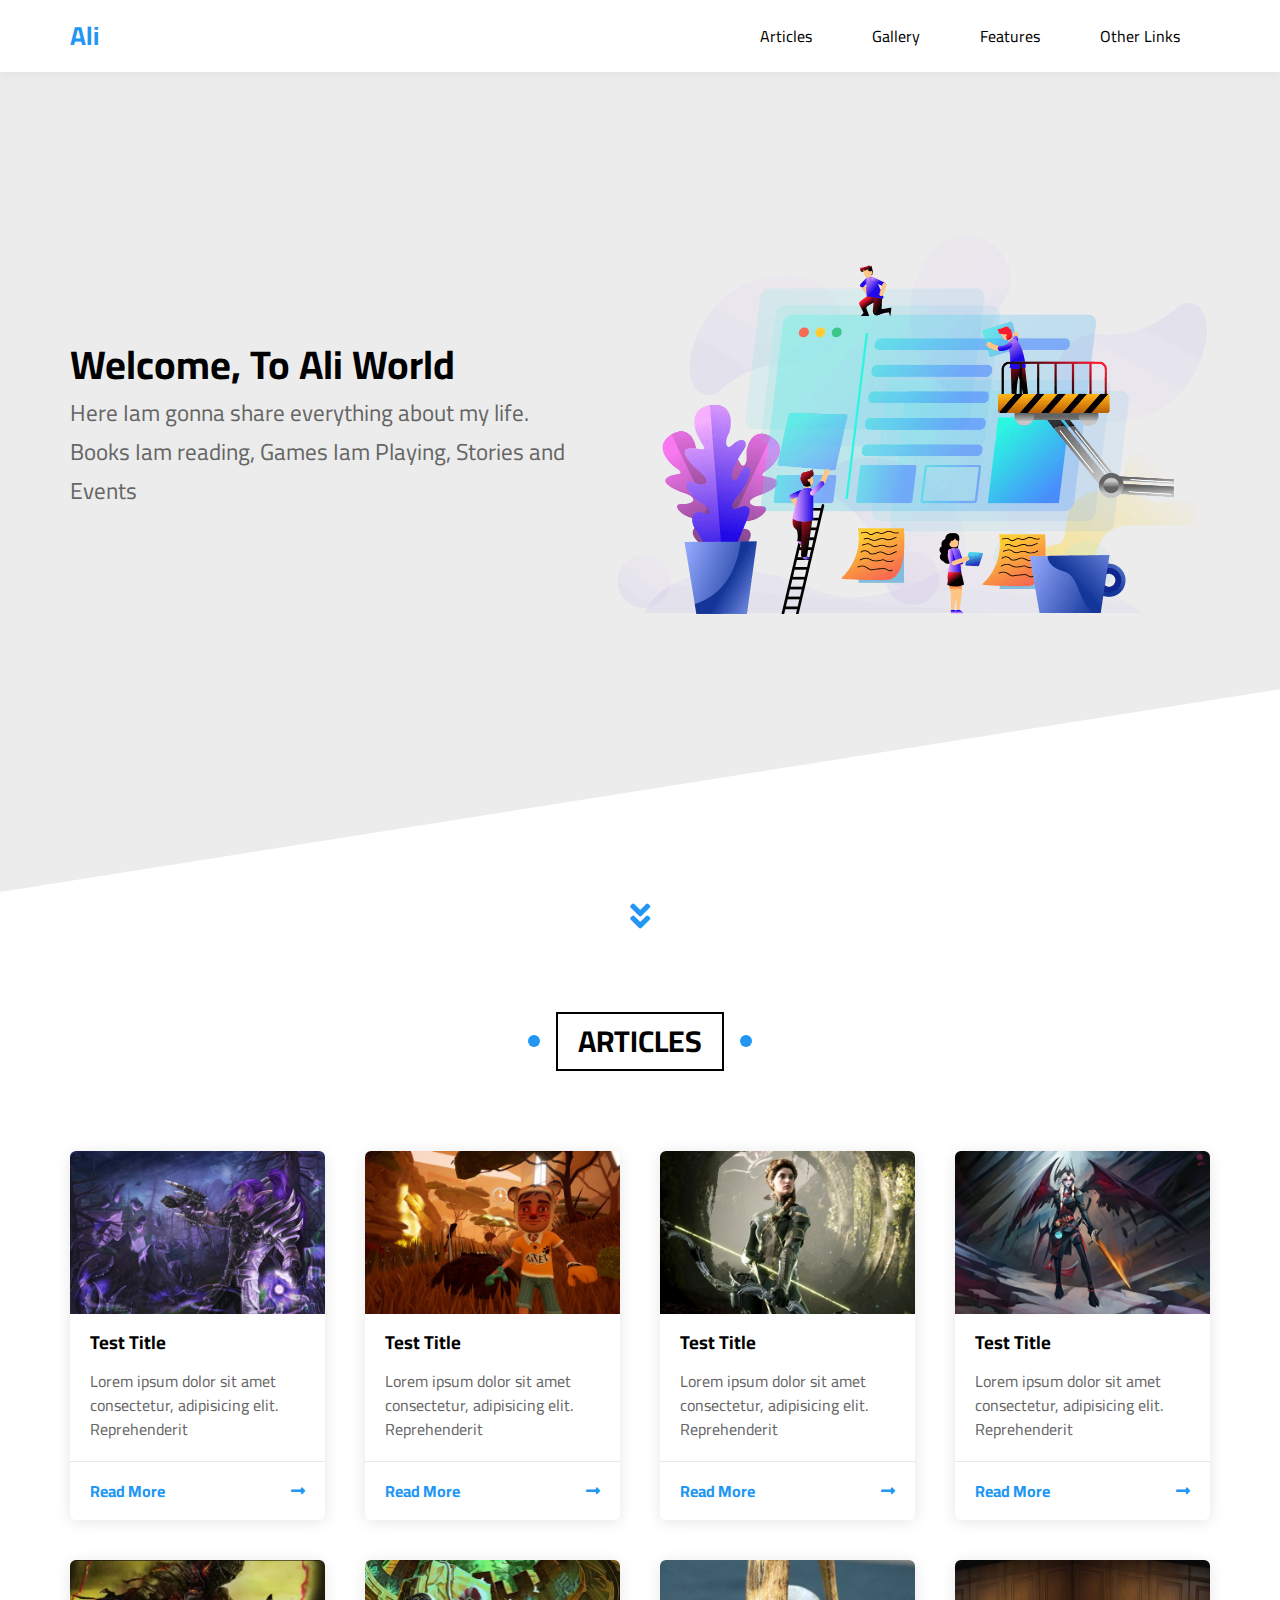
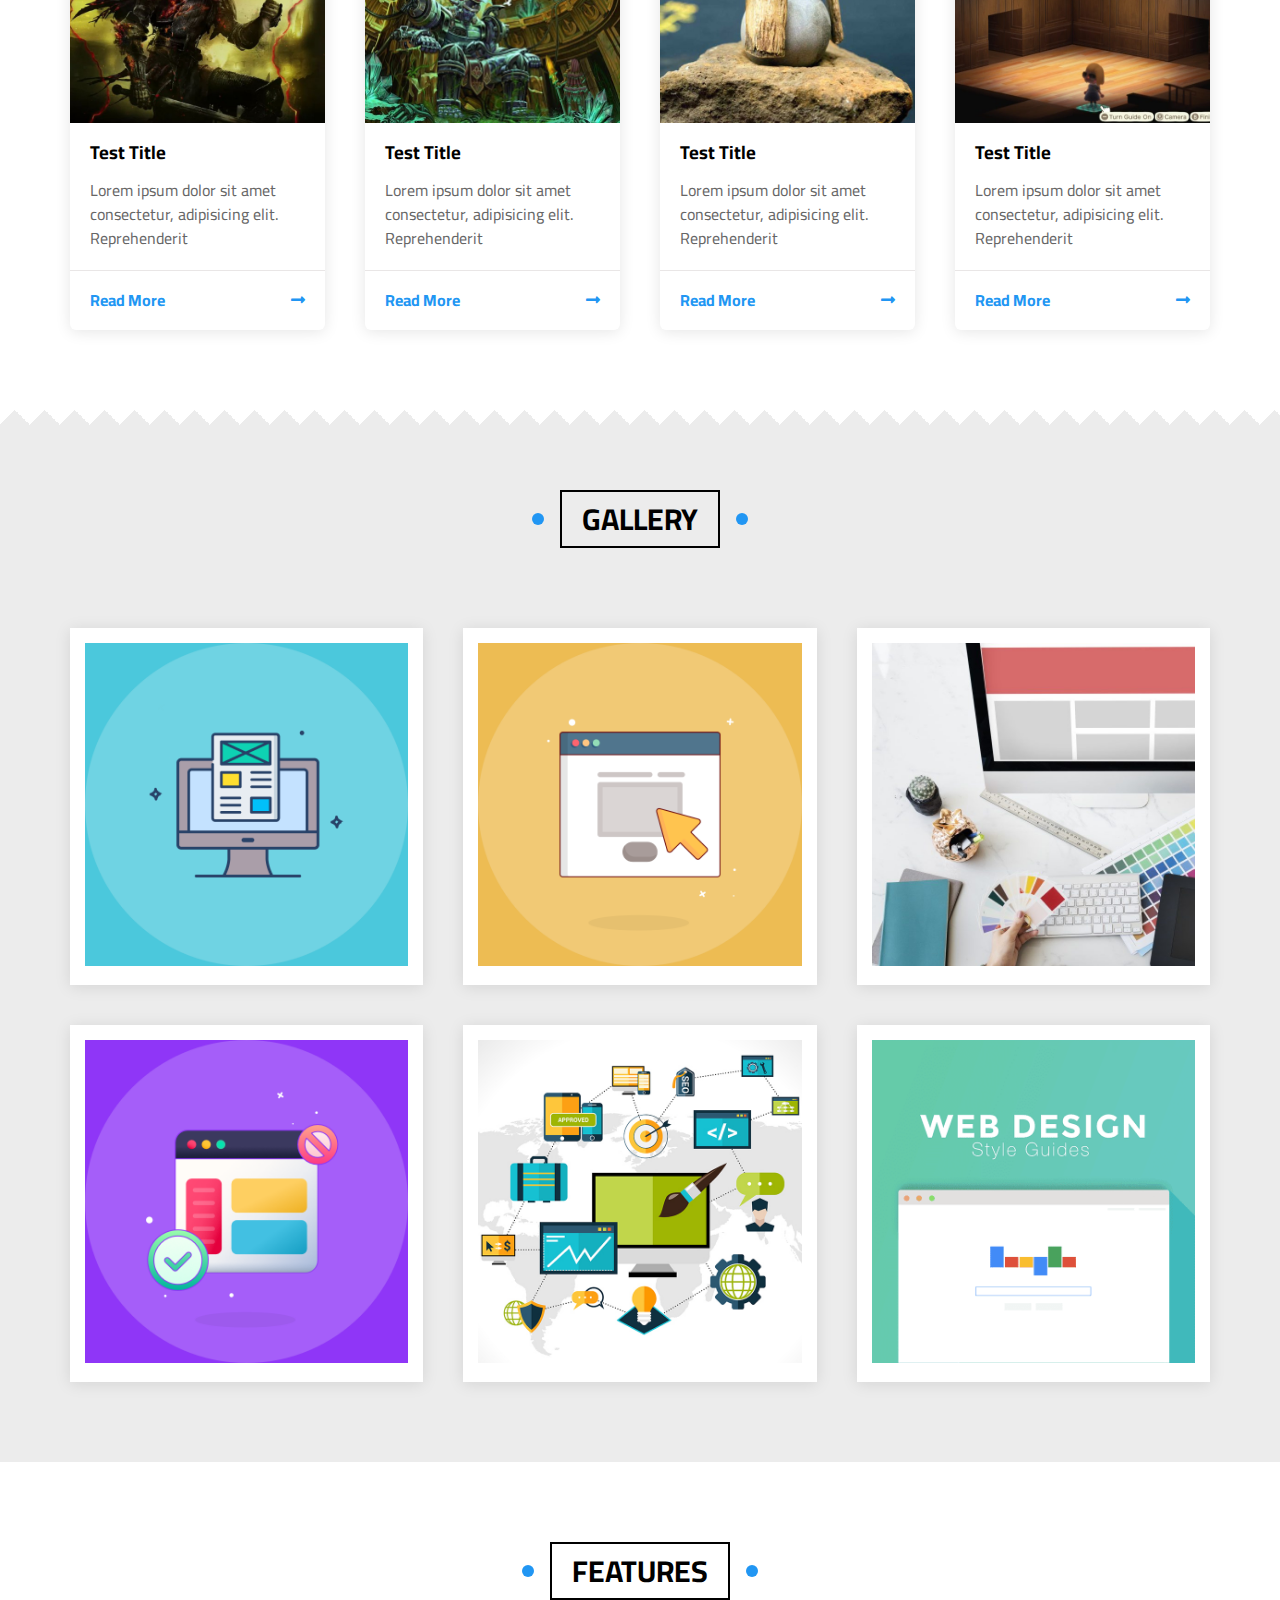
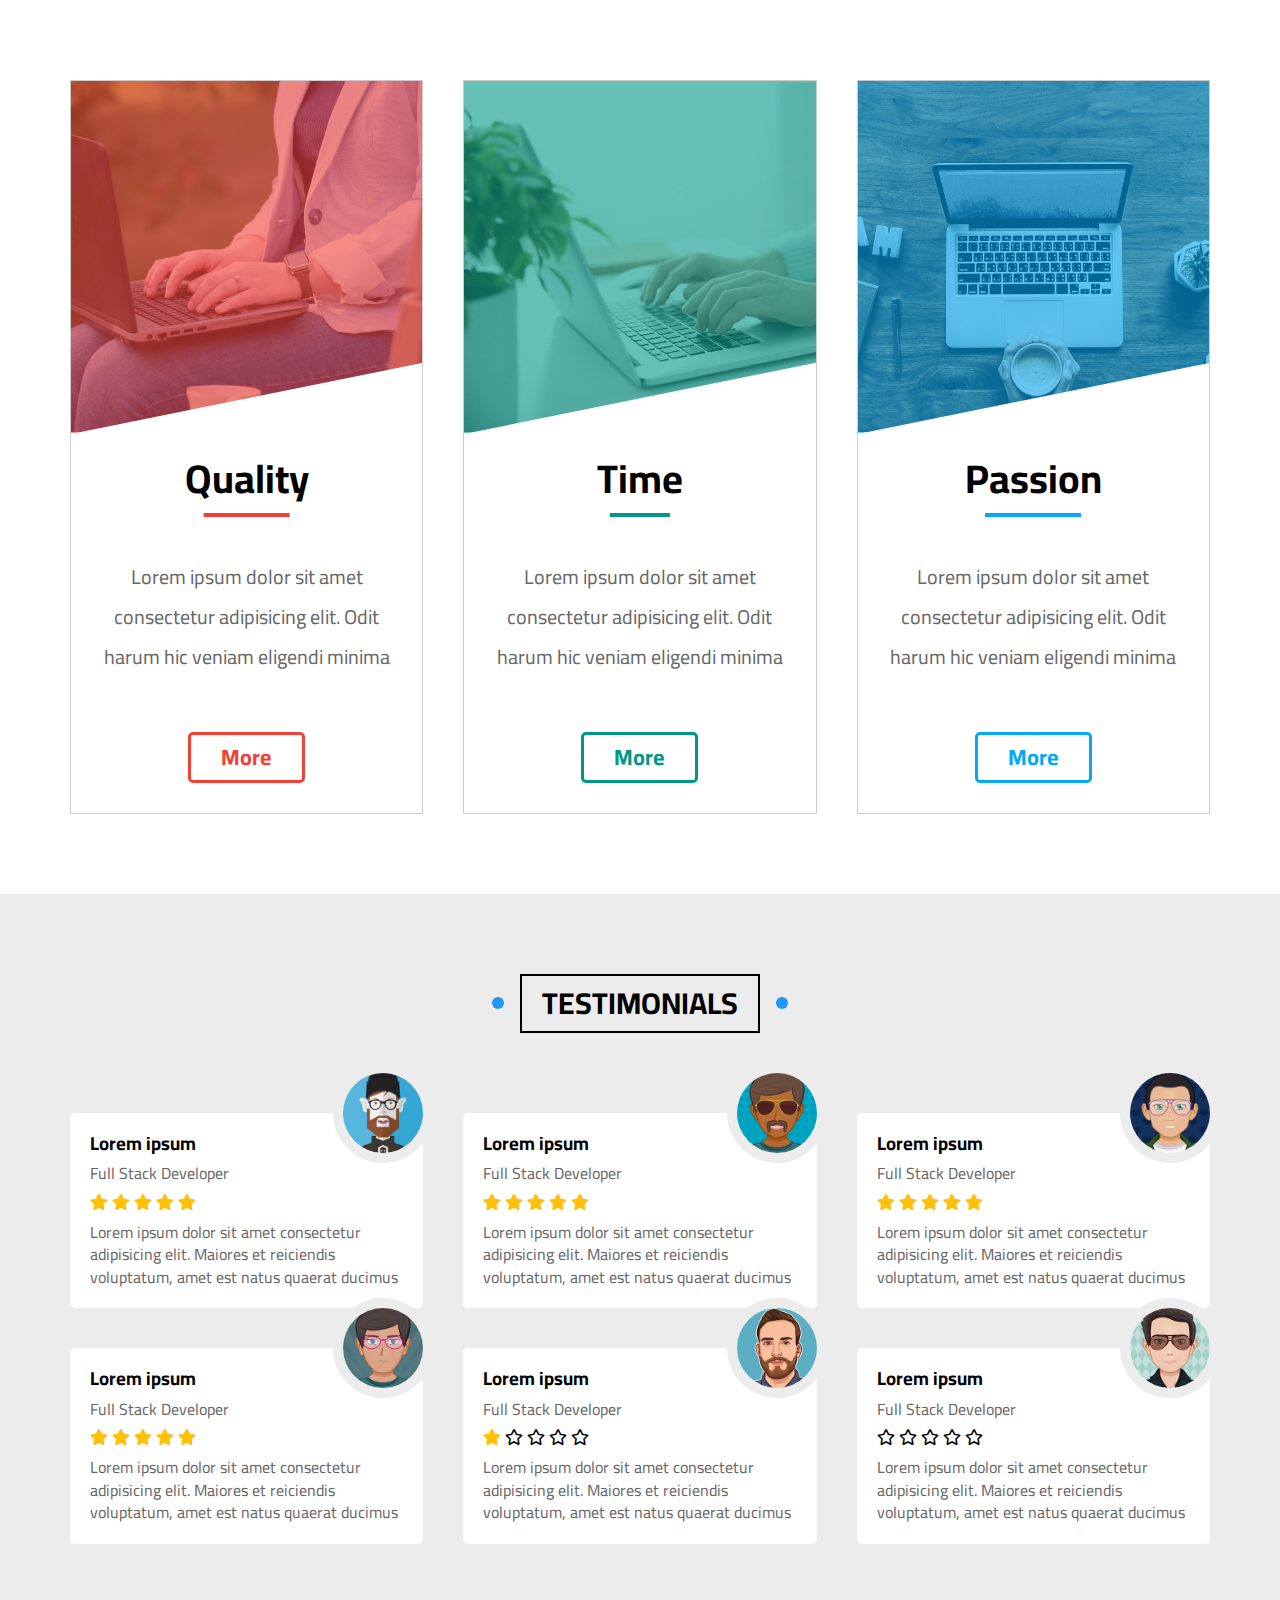
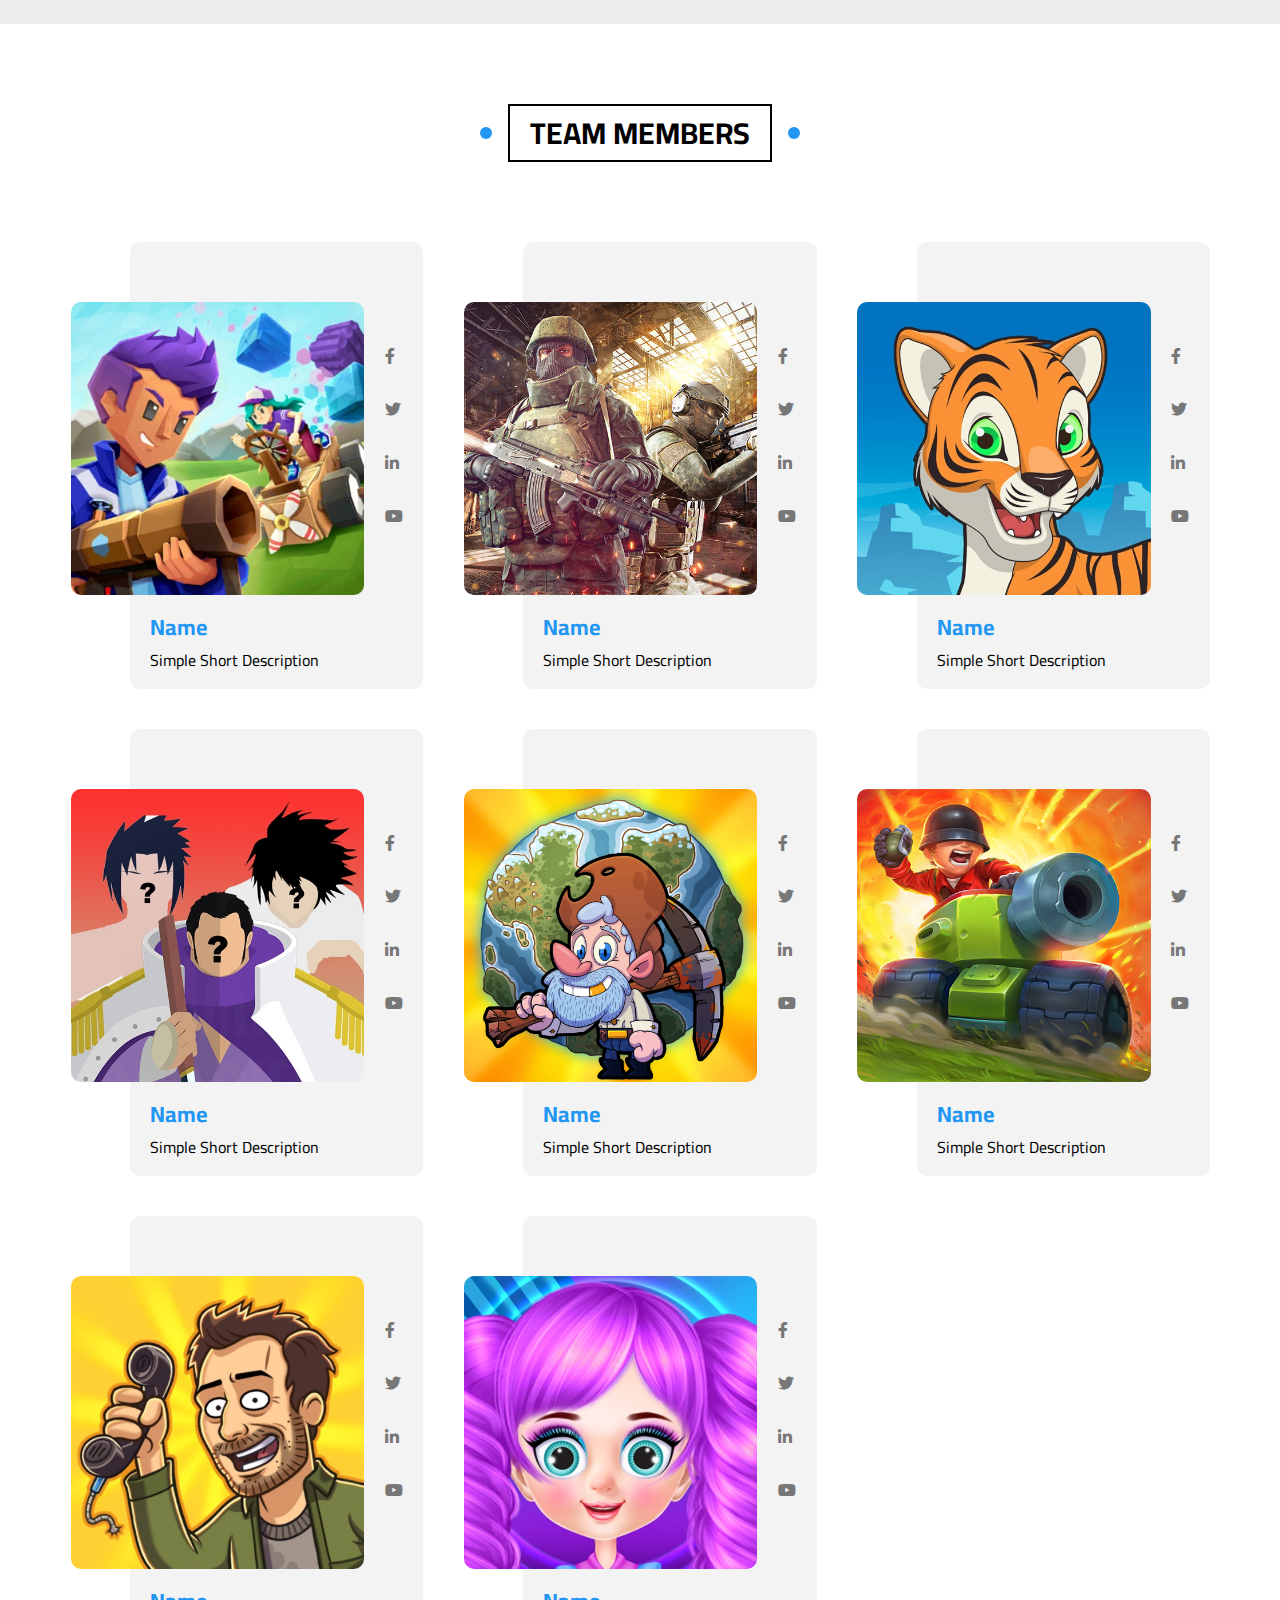
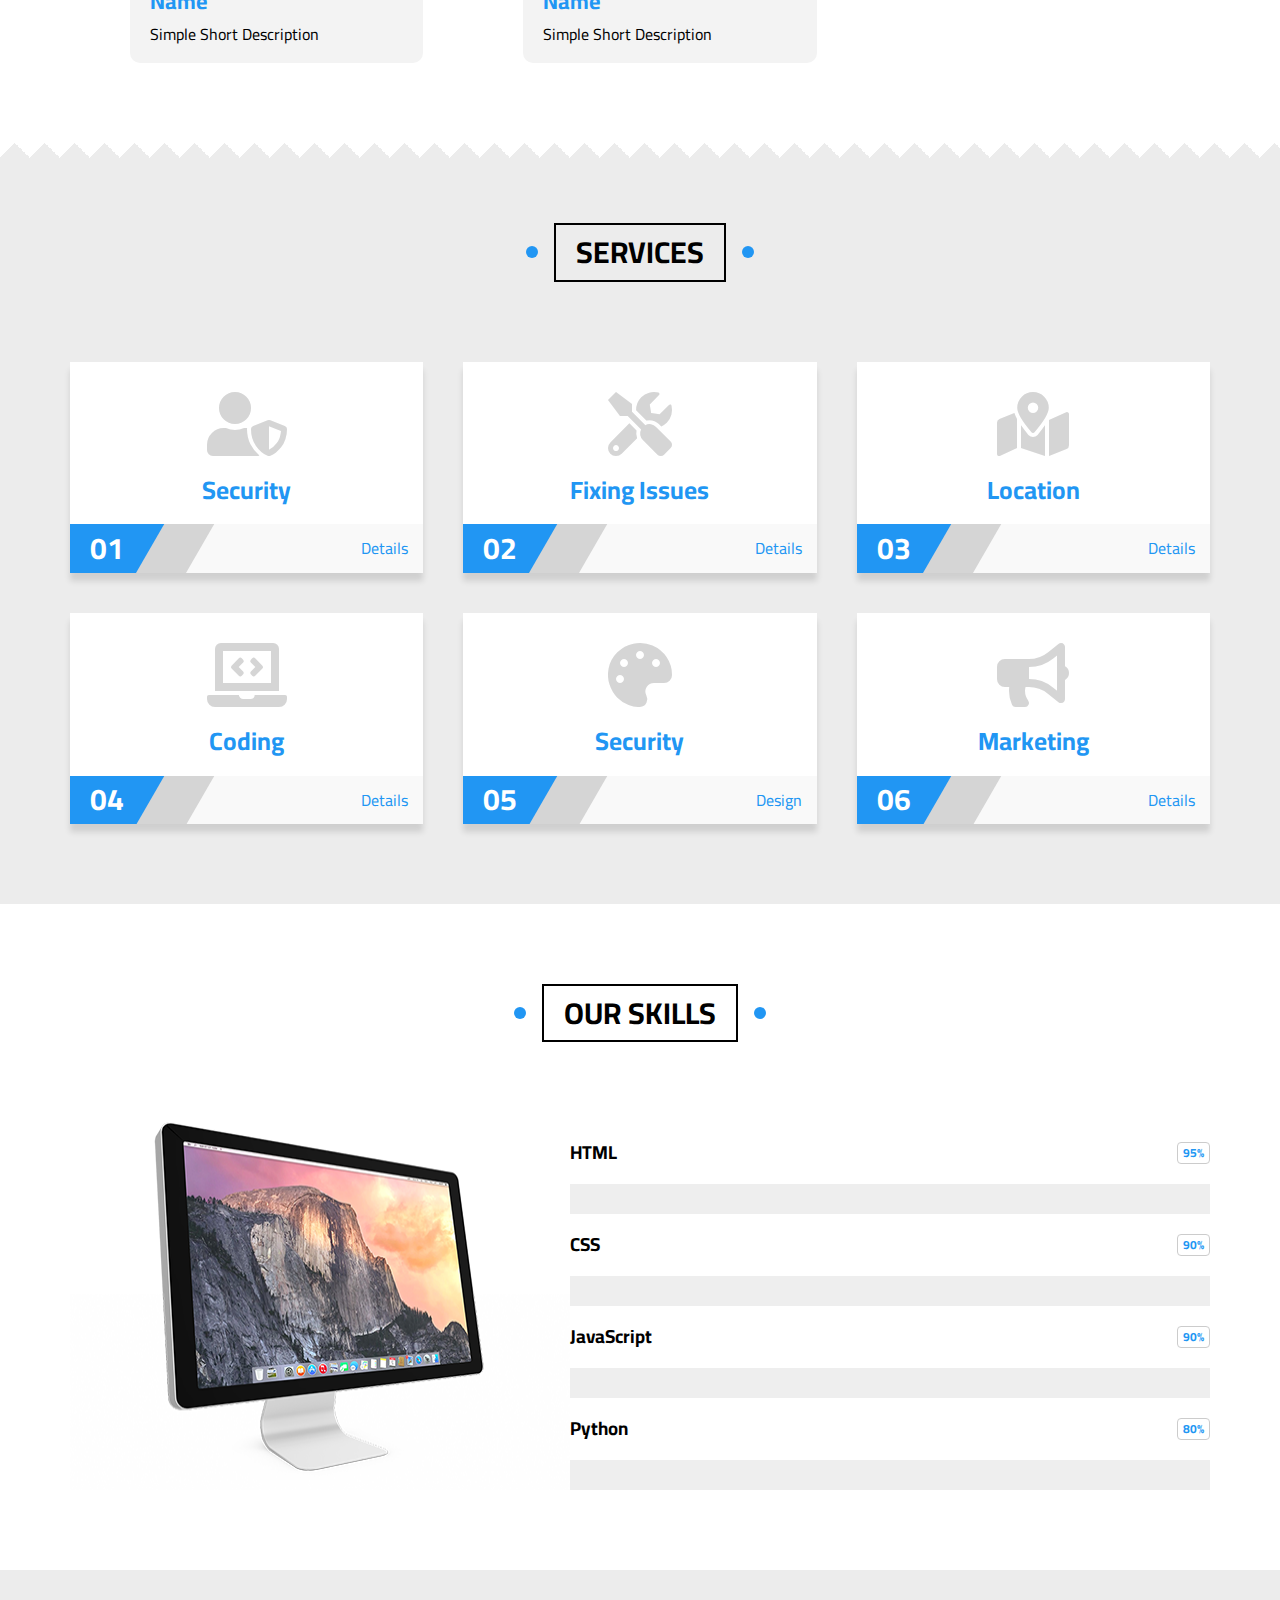
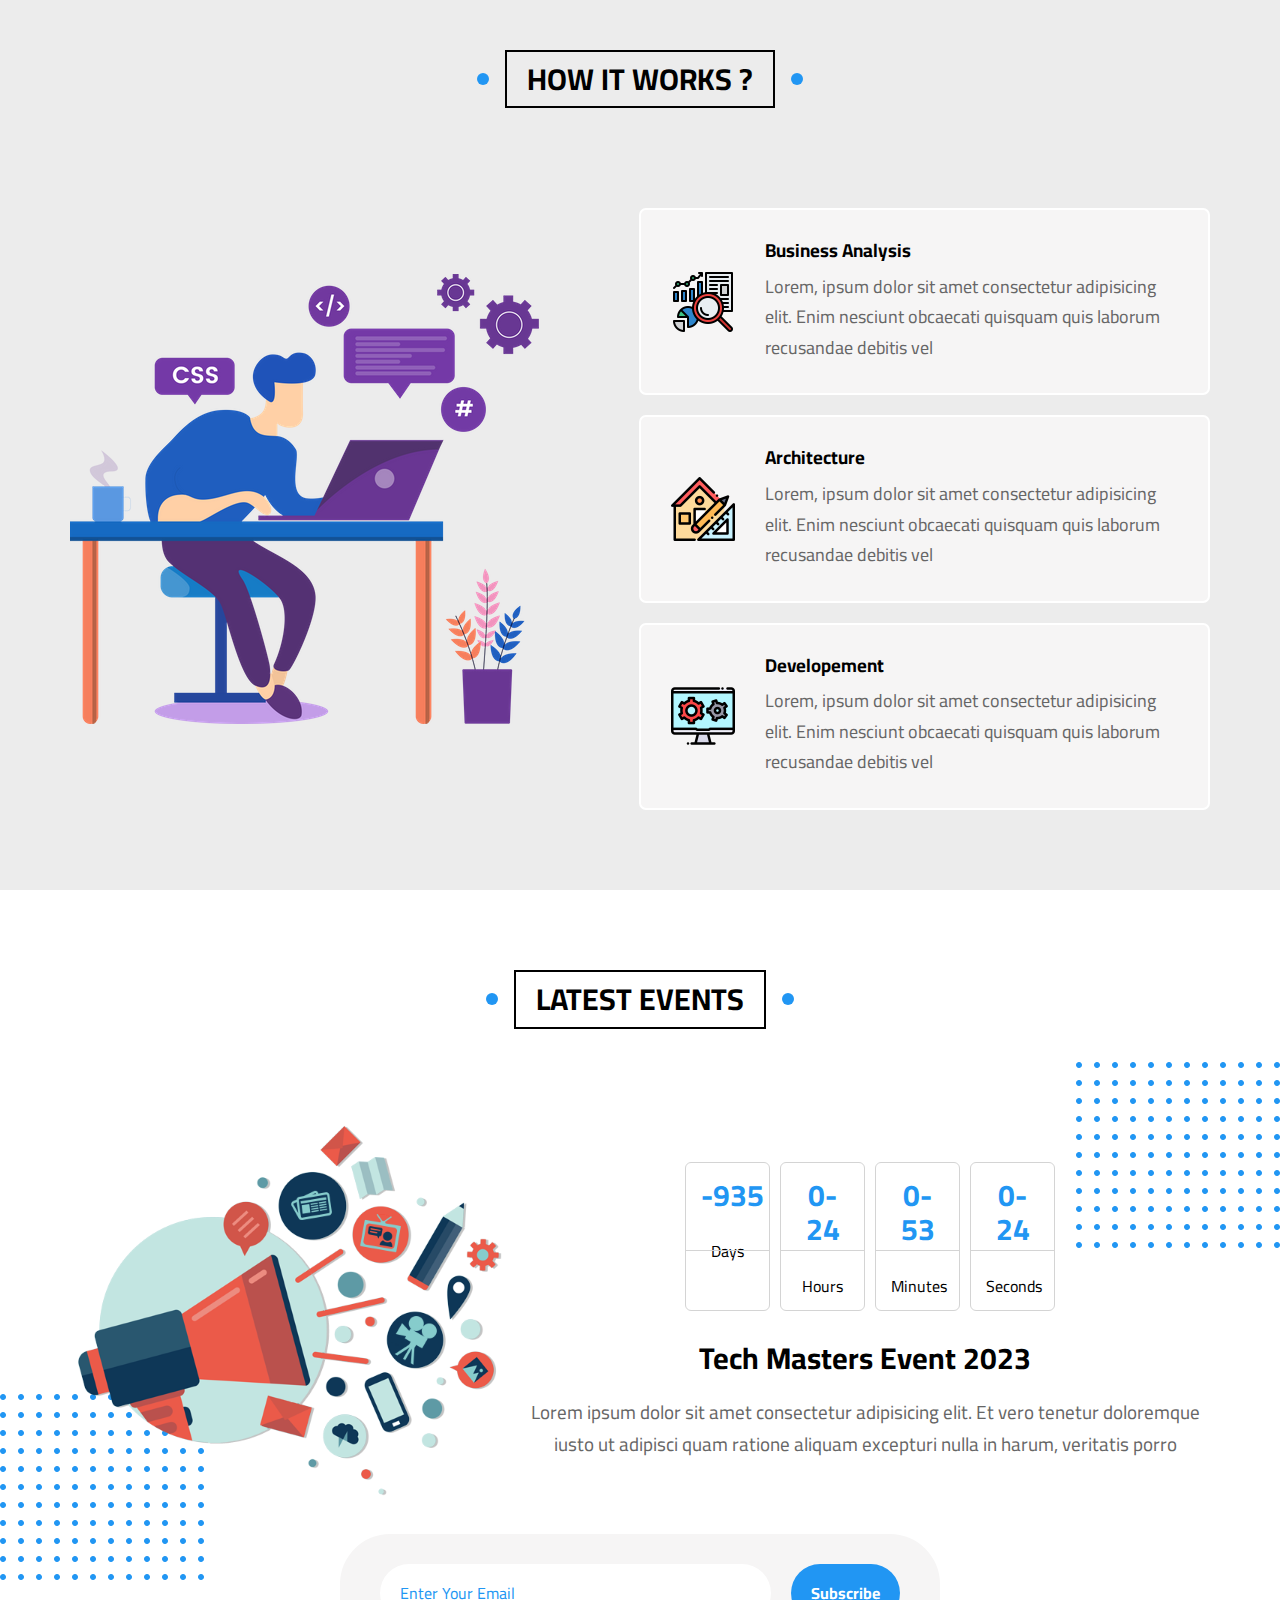
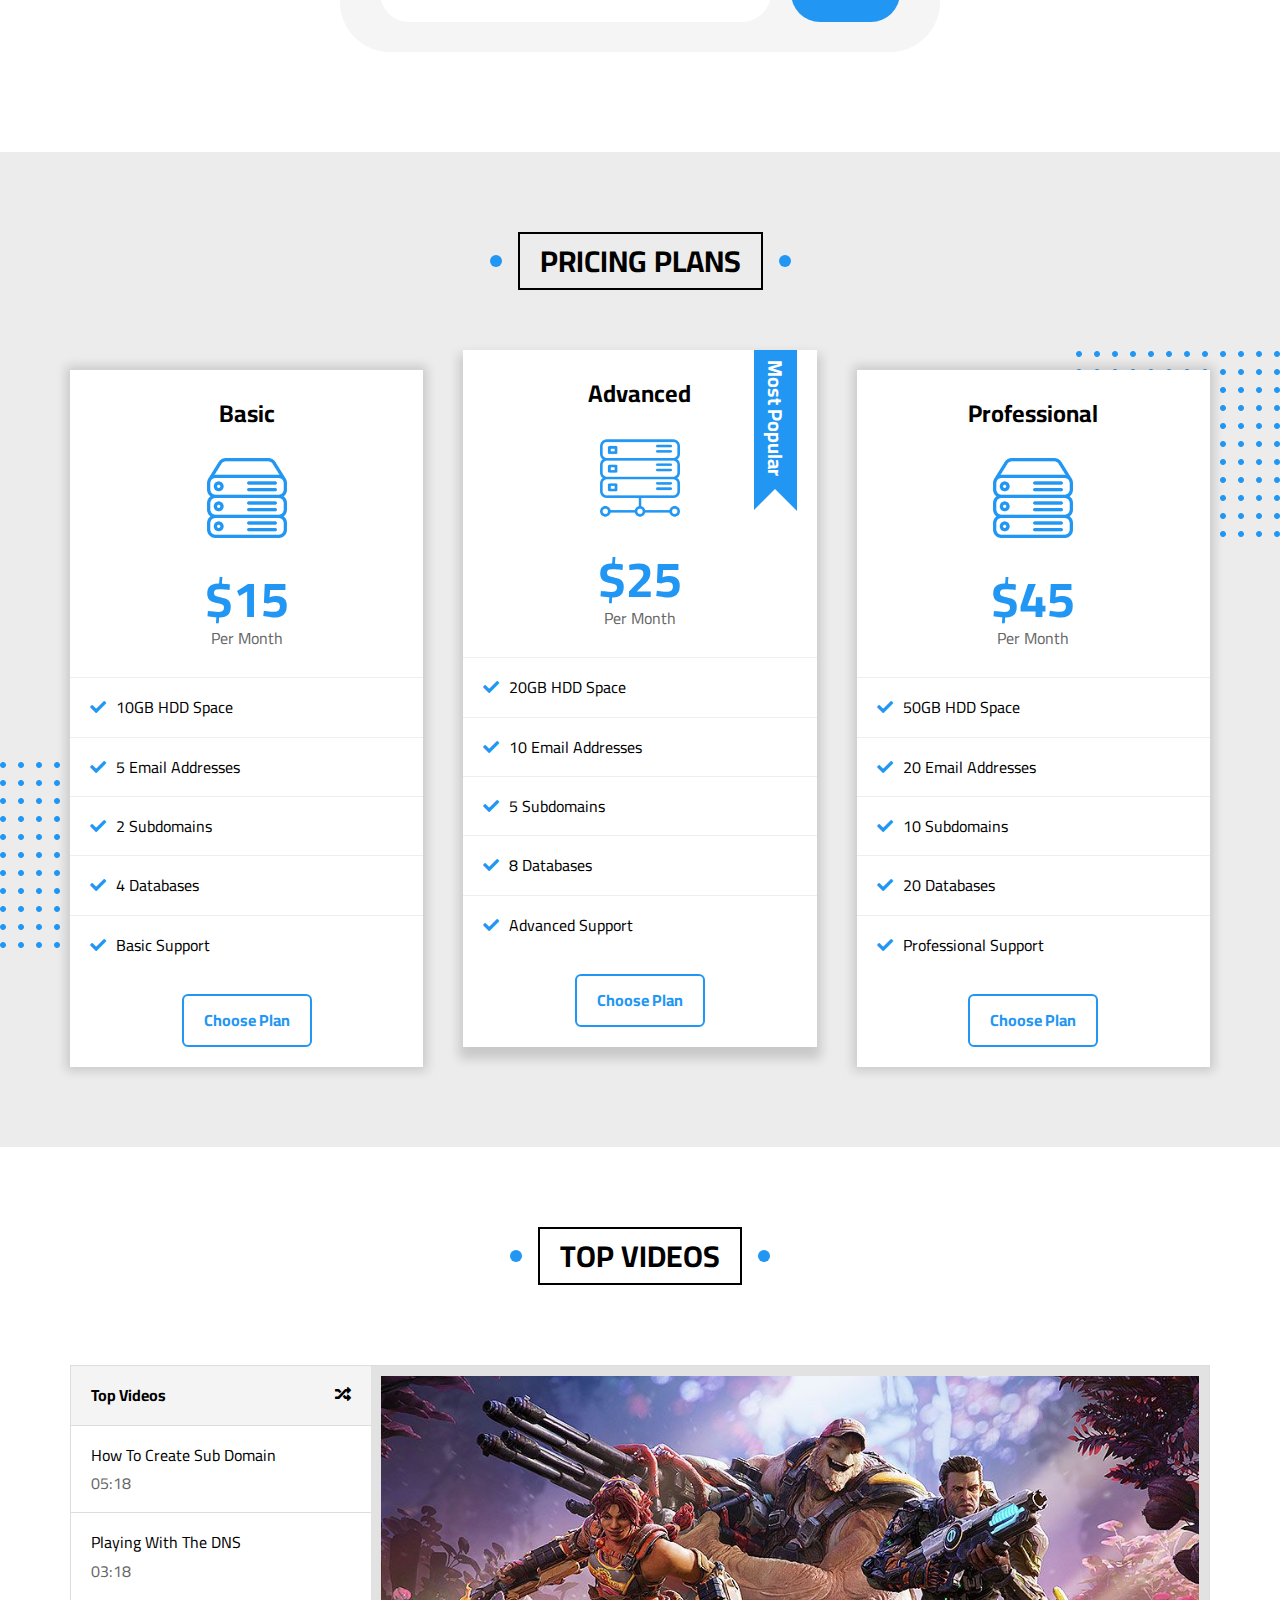
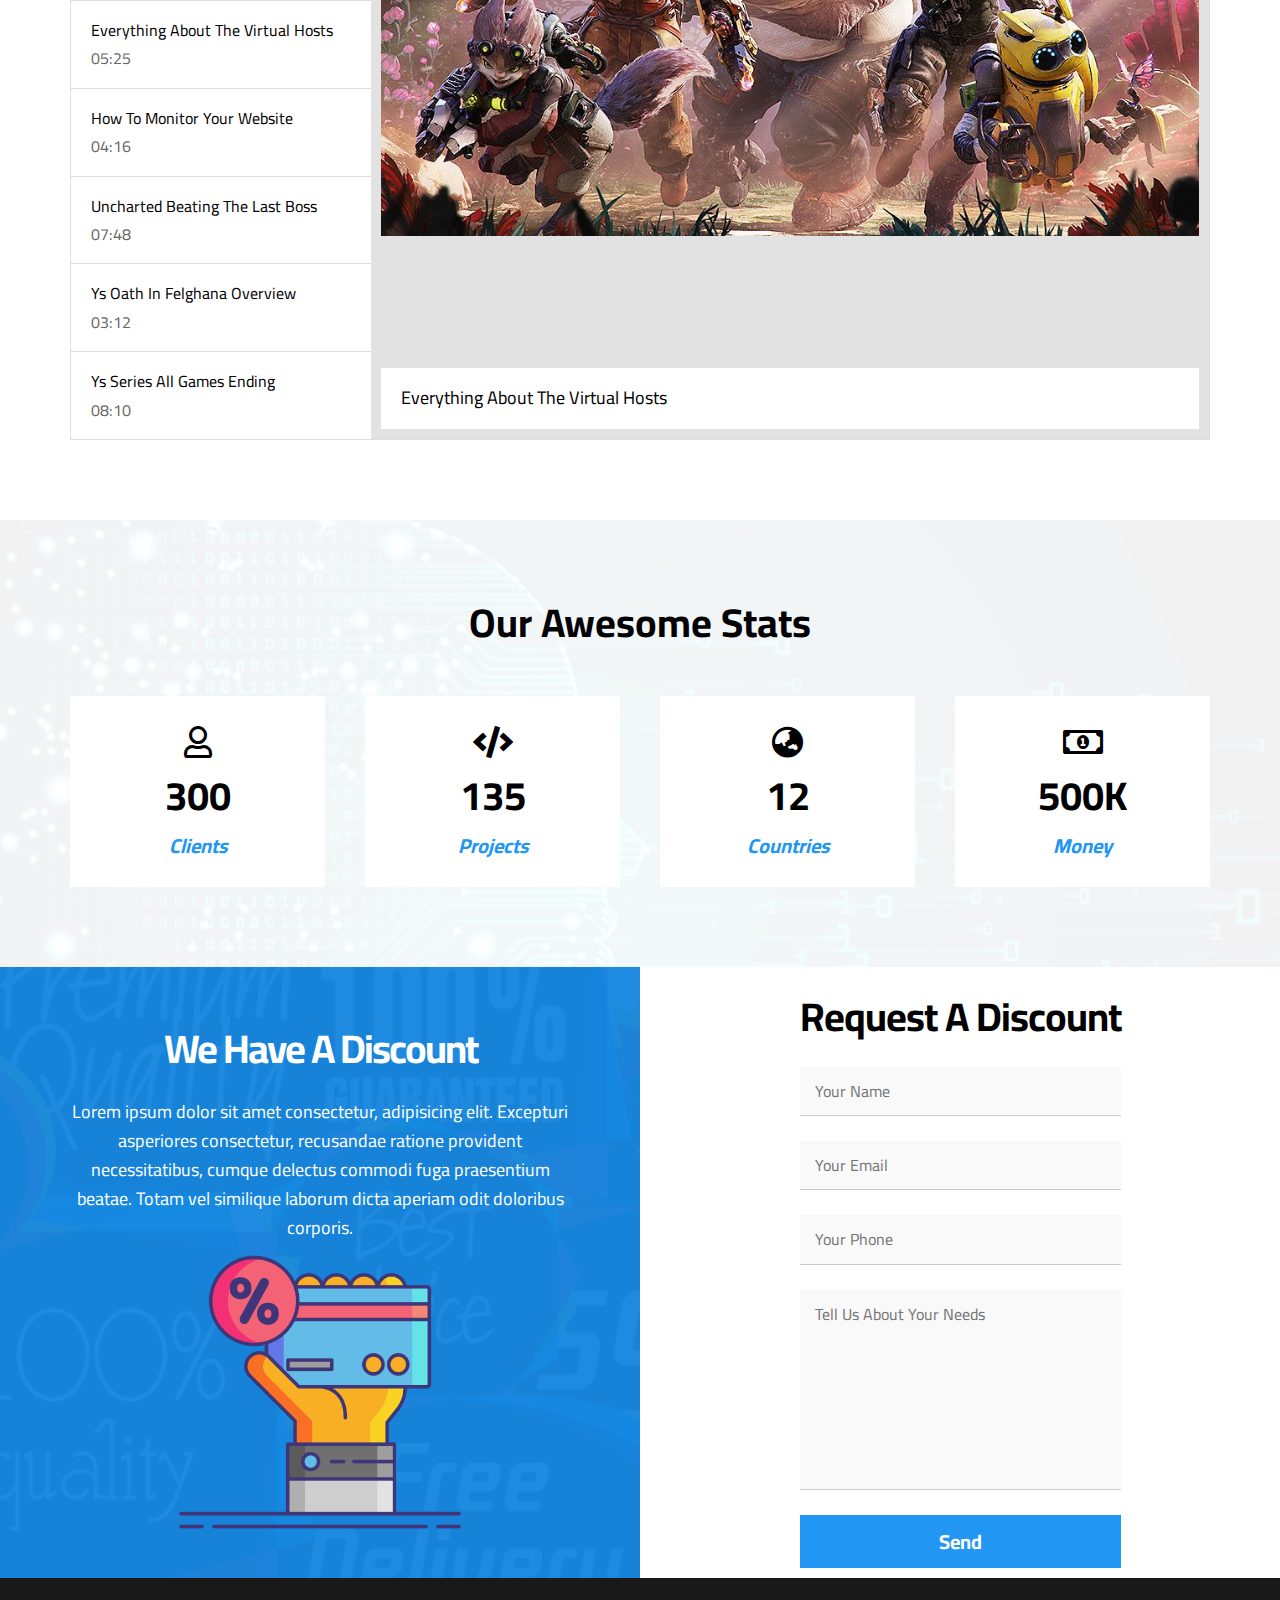
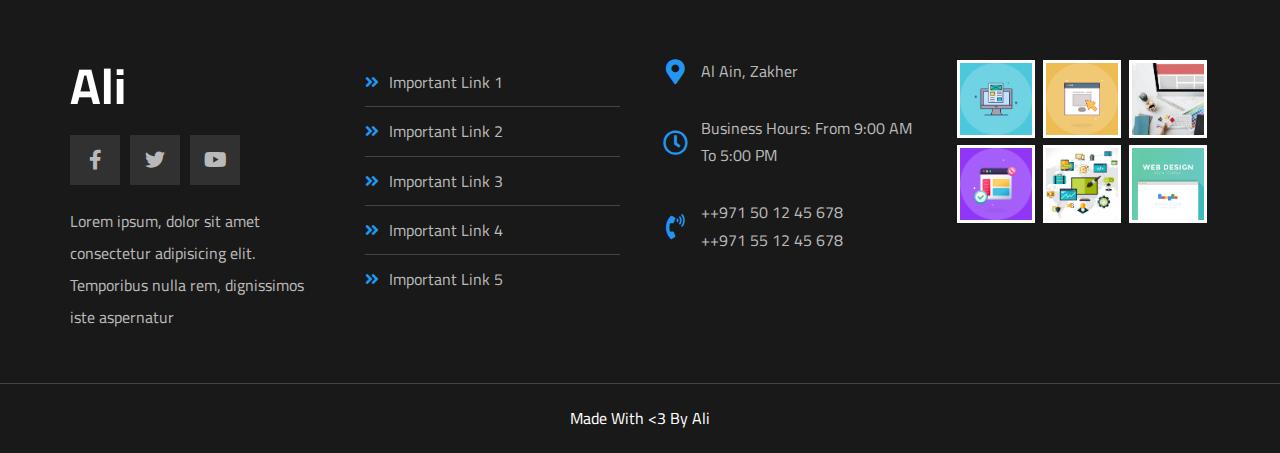
<file: Third-Template/index.html>
<!DOCTYPE html>
<html lang="en">
  <head>
    <meta charset="UTF-8" />
    <meta http-equiv="X-UA-Compatible" content="IE=edge" />
    <meta name="viewport" content="width=device-width, initial-scale=1.0" />
    <!-- Title Of Project -->
    <title>Ali | Template Three</title>
    <!-- Normalize File -->
    <link rel="stylesheet" href="normalize.css" />
    <!-- Font Awesome Library -->
    <link rel="stylesheet" href="all.min.css" />
    <!-- Main Template Css File -->
    <link rel="stylesheet" href="template3.css" />
    <!-- Google Fonts -->
    <link rel="preconnect" href="https://fonts.googleapis.com" />
    <link rel="preconnect" href="https://fonts.gstatic.com" crossorigin />
    <link
      href="https://fonts.googleapis.com/css2?family=Cairo:wght@300;400;700&family=Open+Sans:wght@400;700&display=swap"
      rel="stylesheet"
    />
  </head>

  <body>
    <!-- Start Header -->

    <header>
      <nav class="container">
        <a href="" class="logo">Ali</a>
        <ul class="main-menu">
          <li><a href="#articles">Articles</a></li>
          <li><a href="#gallery">Gallery</a></li>
          <li><a href="#features">Features</a></li>
          <li id="other-link">
            <a href="#">Other Links</a>
            <!-- Start Mega Menu -->
            <div class="mega-menu" id="show">
              <div class="image">
                <img src="imgs/megamenu.png" alt="" />
              </div>
              <ul class="links">
                <li>
                  <a href="#testimonials"
                    ><i class="far fa-comments fa-fw"></i> Testimonials</a
                  >
                </li>
                <li>
                  <a href="#team"
                    ><i class="far fa-user fa-fw"></i> Team Members</a
                  >
                </li>
                <li>
                  <a href="#services"
                    ><i class="far fa-building fa-fw"></i> Services</a
                  >
                </li>
                <li>
                  <a href="#our-skills"
                    ><i class="far fa-check-circle fa-fw"></i> Our Skills</a
                  >
                </li>
                <li>
                  <a href="#work-steps"
                    ><i class="far fa-clipboard fa-fw"></i> How It Works</a
                  >
                </li>
              </ul>
              <ul class="links">
                <li>
                  <a href="#events"
                    ><i class="far fa-calendar-alt fa-fw"></i> Events</a
                  >
                </li>
                <li>
                  <a href="#pricing"
                    ><i class="fas fa-server fa-fw"></i> Pricing Plans</a
                  >
                </li>
                <li>
                  <a href="#video"
                    ><i class="far fa-play-circle fa-fw"></i> Top Videos</a
                  >
                </li>
                <li>
                  <a href="#stats"
                    ><i class="far fa-chart-bar fa-fw"></i> Stats</a
                  >
                </li>
                <li>
                  <a href="#discount"
                    ><i class="fas fa-percent fa-fw"></i> Request A Discount</a
                  >
                </li>
              </ul>
            </div>
            <!-- End Mega Menu -->
          </li>
        </ul>
      </nav>
    </header>

    <!-- End Header -->

    <!-- Start Lading -->

    <div class="landing">
      <div class="container">
        <div class="text">
          <h1>Welcome, To Ali World</h1>
          <p>
            Here Iam gonna share everything about my life. Books Iam reading,
            Games Iam Playing, Stories and Events
          </p>
        </div>
        <div class="image"><img src="imgs/landing-image.png" alt="" /></div>
      </div>
      <a href="#articles" class="go-down">
        <i class="fas fa-angle-double-down fa-2x"></i>
      </a>
    </div>

    <!-- End Lading -->

    <!-- Start Articles -->

    <div class="articles" id="articles">
      <div class="main-heading">ARTICLES</div>
      <div class="container">
        <div class="card">
          <div class="image">
            <img src="imgs/cat-01.jpg" alt="" />
          </div>
          <div class="text">
            <h3>Test Title</h3>
            <p>
              Lorem ipsum dolor sit amet consectetur, adipisicing elit.
              Reprehenderit
            </p>
          </div>
          <div class="info">
            <a href="">Read More</a>
            <i class="fas fa-long-arrow-alt-right"></i>
          </div>
        </div>
        <div class="card">
          <div class="image">
            <img src="imgs/cat-02.jpg" alt="" />
          </div>
          <div class="text">
            <h3>Test Title</h3>
            <p>
              Lorem ipsum dolor sit amet consectetur, adipisicing elit.
              Reprehenderit
            </p>
          </div>
          <div class="info">
            <a href="">Read More</a>
            <i class="fas fa-long-arrow-alt-right"></i>
          </div>
        </div>
        <div class="card">
          <div class="image">
            <img src="imgs/cat-03.jpg" alt="" />
          </div>
          <div class="text">
            <h3>Test Title</h3>
            <p>
              Lorem ipsum dolor sit amet consectetur, adipisicing elit.
              Reprehenderit
            </p>
          </div>
          <div class="info">
            <a href="">Read More</a>
            <i class="fas fa-long-arrow-alt-right"></i>
          </div>
        </div>
        <div class="card">
          <div class="image">
            <img src="imgs/cat-04.jpg" alt="" />
          </div>
          <div class="text">
            <h3>Test Title</h3>
            <p>
              Lorem ipsum dolor sit amet consectetur, adipisicing elit.
              Reprehenderit
            </p>
          </div>
          <div class="info">
            <a href="">Read More</a>
            <i class="fas fa-long-arrow-alt-right"></i>
          </div>
        </div>
        <div class="card">
          <div class="image">
            <img src="imgs/cat-05.jpg" alt="" />
          </div>
          <div class="text">
            <h3>Test Title</h3>
            <p>
              Lorem ipsum dolor sit amet consectetur, adipisicing elit.
              Reprehenderit
            </p>
          </div>
          <div class="info">
            <a href="">Read More</a>
            <i class="fas fa-long-arrow-alt-right"></i>
          </div>
        </div>
        <div class="card">
          <div class="image">
            <img src="imgs/cat-06.jpg" alt="" />
          </div>
          <div class="text">
            <h3>Test Title</h3>
            <p>
              Lorem ipsum dolor sit amet consectetur, adipisicing elit.
              Reprehenderit
            </p>
          </div>
          <div class="info">
            <a href="">Read More</a>
            <i class="fas fa-long-arrow-alt-right"></i>
          </div>
        </div>
        <div class="card">
          <div class="image">
            <img src="imgs/cat-07.jpg" alt="" />
          </div>
          <div class="text">
            <h3>Test Title</h3>
            <p>
              Lorem ipsum dolor sit amet consectetur, adipisicing elit.
              Reprehenderit
            </p>
          </div>
          <div class="info">
            <a href="">Read More</a>
            <i class="fas fa-long-arrow-alt-right"></i>
          </div>
        </div>
        <div class="card">
          <div class="image">
            <img src="imgs/cat-08.jpg" alt="" />
          </div>
          <div class="text">
            <h3>Test Title</h3>
            <p>
              Lorem ipsum dolor sit amet consectetur, adipisicing elit.
              Reprehenderit
            </p>
          </div>
          <div class="info">
            <a href="">Read More</a>
            <i class="fas fa-long-arrow-alt-right"></i>
          </div>
        </div>
      </div>
    </div>
    <div class="spikes"></div>

    <!-- End Articles -->

    <!-- Start Gallery -->

    <div class="gallery" id="gallery">
      <div class="main-heading">GALLERY</div>
      <div class="container">
        <div class="box">
          <div class="image">
            <img src="imgs/gallery-01.png" alt="" />
          </div>
        </div>
        <div class="box">
          <div class="image">
            <img src="imgs/gallery-02.png" alt="" />
          </div>
        </div>
        <div class="box">
          <div class="image">
            <img src="imgs/gallery-03.jpg" alt="" />
          </div>
        </div>
        <div class="box">
          <div class="image">
            <img src="imgs/gallery-04.png" alt="" />
          </div>
        </div>
        <div class="box">
          <div class="image">
            <img src="imgs/gallery-05.jpg" alt="" />
          </div>
        </div>
        <div class="box">
          <div class="image">
            <img src="imgs/gallery-06.png" alt="" />
          </div>
        </div>
      </div>
    </div>

    <!-- End Gallery -->

    <!-- Start Features -->

    <div class="features" id="features">
      <div class="main-heading">FEATURES</div>
      <div class="container">
        <div class="card">
          <div class="image"><img src="imgs/features-01.jpg" alt="" /></div>
          <h1>Quality</h1>
          <p>
            Lorem ipsum dolor sit amet consectetur adipisicing elit. Odit harum
            hic veniam eligendi minima
          </p>
          <a href="">More</a>
        </div>
        <div class="card">
          <div class="image"><img src="imgs/features-02.jpg" alt="" /></div>
          <h1>Time</h1>
          <p>
            Lorem ipsum dolor sit amet consectetur adipisicing elit. Odit harum
            hic veniam eligendi minima
          </p>
          <a href="">More</a>
        </div>
        <div class="card">
          <div class="image"><img src="imgs/features-03.jpg" alt="" /></div>
          <h1>Passion</h1>
          <p>
            Lorem ipsum dolor sit amet consectetur adipisicing elit. Odit harum
            hic veniam eligendi minima
          </p>
          <a href="">More</a>
        </div>
      </div>
    </div>

    <!-- End Featurrs -->

    <!-- Start Testimonials -->

    <div class="testimonials" id="testimonials">
      <div class="main-heading">TESTIMONIALS</div>
      <div class="container">
        <div class="box">
          <img src="imgs/avatar-01.png" alt="" />
          <div class="discription">
            <h3>Lorem ipsum</h3>
            <span>Full Stack Developer</span>
            <div class="rate">
              <i class="filled fas fa-star"></i>
              <i class="filled fas fa-star"></i>
              <i class="filled fas fa-star"></i>
              <i class="filled fas fa-star"></i>
              <i class="filled fas fa-star"></i>
            </div>
            <p>
              Lorem ipsum dolor sit amet consectetur adipisicing elit. Maiores
              et reiciendis voluptatum, amet est natus quaerat ducimus
            </p>
          </div>
        </div>
        <div class="box">
          <img src="imgs/avatar-02.png" alt="" />
          <div class="discription">
            <h3>Lorem ipsum</h3>
            <span>Full Stack Developer</span>
            <div class="rate">
              <i class="filled fas fa-star"></i>
              <i class="filled fas fa-star"></i>
              <i class="filled fas fa-star"></i>
              <i class="filled fas fa-star"></i>
              <i class="filled fas fa-star"></i>
            </div>
            <p>
              Lorem ipsum dolor sit amet consectetur adipisicing elit. Maiores
              et reiciendis voluptatum, amet est natus quaerat ducimus
            </p>
          </div>
        </div>
        <div class="box">
          <img src="imgs/avatar-03.png" alt="" />
          <div class="discription">
            <h3>Lorem ipsum</h3>
            <span>Full Stack Developer</span>
            <div class="rate">
              <i class="filled fas fa-star"></i>
              <i class="filled fas fa-star"></i>
              <i class="filled fas fa-star"></i>
              <i class="filled fas fa-star"></i>
              <i class="filled fas fa-star"></i>
            </div>
            <p>
              Lorem ipsum dolor sit amet consectetur adipisicing elit. Maiores
              et reiciendis voluptatum, amet est natus quaerat ducimus
            </p>
          </div>
        </div>
        <div class="box">
          <img src="imgs/avatar-04.png" alt="" />
          <div class="discription">
            <h3>Lorem ipsum</h3>
            <span>Full Stack Developer</span>
            <div class="rate">
              <i class="filled fas fa-star"></i>
              <i class="filled fas fa-star"></i>
              <i class="filled fas fa-star"></i>
              <i class="filled fas fa-star"></i>
              <i class="filled fas fa-star"></i>
            </div>
            <p>
              Lorem ipsum dolor sit amet consectetur adipisicing elit. Maiores
              et reiciendis voluptatum, amet est natus quaerat ducimus
            </p>
          </div>
        </div>
        <div class="box">
          <img src="imgs/avatar-05.png" alt="" />
          <div class="discription">
            <h3>Lorem ipsum</h3>
            <span>Full Stack Developer</span>
            <div class="rate">
              <i class="filled fas fa-star"></i>
              <i class="far fa-star"></i>
              <i class="far fa-star"></i>
              <i class="far fa-star"></i>
              <i class="far fa-star"></i>
            </div>
            <p>
              Lorem ipsum dolor sit amet consectetur adipisicing elit. Maiores
              et reiciendis voluptatum, amet est natus quaerat ducimus
            </p>
          </div>
        </div>
        <div class="box">
          <img src="imgs/avatar-06.png" alt="" />
          <div class="discription">
            <h3>Lorem ipsum</h3>
            <span>Full Stack Developer</span>
            <div class="rate">
              <i class="far fa-star"></i>
              <i class="far fa-star"></i>
              <i class="far fa-star"></i>
              <i class="far fa-star"></i>
              <i class="far fa-star"></i>
            </div>
            <p>
              Lorem ipsum dolor sit amet consectetur adipisicing elit. Maiores
              et reiciendis voluptatum, amet est natus quaerat ducimus
            </p>
          </div>
        </div>
      </div>
    </div>

    <!-- End Testimonials -->

    <!-- Start team members -->

    <div class="team-members" id="team">
      <div class="main-heading">TEAM MEMBERS</div>
      <div class="container">
        <div class="card">
          <div class="data">
            <img src="imgs/team-01.jpg" alt="" />
            <div class="social">
              <a href="#">
                <i class="fab fa-facebook-f"></i>
              </a>
              <a href="#">
                <i class="fab fa-twitter"></i>
              </a>
              <a href="#">
                <i class="fab fa-linkedin-in"></i>
              </a>
              <a href="#">
                <i class="fab fa-youtube"></i>
              </a>
            </div>
          </div>
          <div class="info">
            <h3>Name</h3>
            <p>Simple Short Description</p>
          </div>
        </div>
        <div class="card">
          <div class="data">
            <img src="imgs/team-02.jpg" alt="" />
            <div class="social">
              <a href="#">
                <i class="fab fa-facebook-f"></i>
              </a>
              <a href="#">
                <i class="fab fa-twitter"></i>
              </a>
              <a href="#">
                <i class="fab fa-linkedin-in"></i>
              </a>
              <a href="#">
                <i class="fab fa-youtube"></i>
              </a>
            </div>
          </div>
          <div class="info">
            <h3>Name</h3>
            <p>Simple Short Description</p>
          </div>
        </div>
        <div class="card">
          <div class="data">
            <img src="imgs/team-03.jpg" alt="" />
            <div class="social">
              <a href="#">
                <i class="fab fa-facebook-f"></i>
              </a>
              <a href="#">
                <i class="fab fa-twitter"></i>
              </a>
              <a href="#">
                <i class="fab fa-linkedin-in"></i>
              </a>
              <a href="#">
                <i class="fab fa-youtube"></i>
              </a>
            </div>
          </div>
          <div class="info">
            <h3>Name</h3>
            <p>Simple Short Description</p>
          </div>
        </div>
        <div class="card">
          <div class="data">
            <img src="imgs/team-04.jpg" alt="" />
            <div class="social">
              <a href="#">
                <i class="fab fa-facebook-f"></i>
              </a>
              <a href="#">
                <i class="fab fa-twitter"></i>
              </a>
              <a href="#">
                <i class="fab fa-linkedin-in"></i>
              </a>
              <a href="#">
                <i class="fab fa-youtube"></i>
              </a>
            </div>
          </div>
          <div class="info">
            <h3>Name</h3>
            <p>Simple Short Description</p>
          </div>
        </div>
        <div class="card">
          <div class="data">
            <img src="imgs/team-05.png" alt="" />
            <div class="social">
              <a href="#">
                <i class="fab fa-facebook-f"></i>
              </a>
              <a href="#">
                <i class="fab fa-twitter"></i>
              </a>
              <a href="#">
                <i class="fab fa-linkedin-in"></i>
              </a>
              <a href="#">
                <i class="fab fa-youtube"></i>
              </a>
            </div>
          </div>
          <div class="info">
            <h3>Name</h3>
            <p>Simple Short Description</p>
          </div>
        </div>
        <div class="card">
          <div class="data">
            <img src="imgs/team-06.png" alt="" />
            <div class="social">
              <a href="#">
                <i class="fab fa-facebook-f"></i>
              </a>
              <a href="#">
                <i class="fab fa-twitter"></i>
              </a>
              <a href="#">
                <i class="fab fa-linkedin-in"></i>
              </a>
              <a href="#">
                <i class="fab fa-youtube"></i>
              </a>
            </div>
          </div>
          <div class="info">
            <h3>Name</h3>
            <p>Simple Short Description</p>
          </div>
        </div>
        <div class="card">
          <div class="data">
            <img src="imgs/team-07.jpg" alt="" />
            <div class="social">
              <a href="#">
                <i class="fab fa-facebook-f"></i>
              </a>
              <a href="#">
                <i class="fab fa-twitter"></i>
              </a>
              <a href="#">
                <i class="fab fa-linkedin-in"></i>
              </a>
              <a href="#">
                <i class="fab fa-youtube"></i>
              </a>
            </div>
          </div>
          <div class="info">
            <h3>Name</h3>
            <p>Simple Short Description</p>
          </div>
        </div>
        <div class="card">
          <div class="data">
            <img src="imgs/team-08.jpg" alt="" />
            <div class="social">
              <a href="#">
                <i class="fab fa-facebook-f"></i>
              </a>
              <a href="#">
                <i class="fab fa-twitter"></i>
              </a>
              <a href="#">
                <i class="fab fa-linkedin-in"></i>
              </a>
              <a href="#">
                <i class="fab fa-youtube"></i>
              </a>
            </div>
          </div>
          <div class="info">
            <h3>Name</h3>
            <p>Simple Short Description</p>
          </div>
        </div>
      </div>
    </div>
    <div class="spikes"></div>
    <!-- End team members -->

    <!-- Start Services -->

    <div class="services" id="services">
      <div class="main-heading">SERVICES</div>
      <div class="container">
        <div class="box">
          <i class="fas fa-user-shield fa-4x"></i>
          <h3>Security</h3>
          <div class="info">
            <a href="#">Details</a>
          </div>
        </div>
        <div class="box">
          <i class="fas fa-tools fa-4x"></i>
          <h3>Fixing Issues</h3>
          <div class="info">
            <a href="#">Details</a>
          </div>
        </div>
        <div class="box">
          <i class="fas fa-map-marked-alt fa-4x"></i>
          <h3>Location</h3>
          <div class="info">
            <a href="#">Details</a>
          </div>
        </div>
        <div class="box">
          <i class="fas fa-laptop-code fa-4x"></i>
          <h3>Coding</h3>
          <div class="info">
            <a href="#">Details</a>
          </div>
        </div>
        <div class="box">
          <i class="fas fa-palette fa-4x"></i>
          <h3>Security</h3>
          <div class="info">
            <a href="#">Design</a>
          </div>
        </div>
        <div class="box">
          <i class="fas fa-bullhorn fa-4x"></i>
          <h3>Marketing</h3>
          <div class="info">
            <a href="#">Details</a>
          </div>
        </div>
      </div>
    </div>

    <!-- End Services -->

    <!-- Start Our Skills -->

    <div class="our-skills" id="our-skills">
      <div class="main-heading">OUR SKILLS</div>
      <div class="container">
        <img src="imgs/skills.png" alt="" />
        <div class="skills">
          <div class="skill">
            <h3>HTML <span>95%</span></h3>
            <div class="percentge">
              <span style="width: 0" data-width="95%"></span>
            </div>
          </div>
          <div class="skill">
            <h3>CSS <span>90%</span></h3>
            <div class="percentge">
              <span style="width: 0" data-width="90%"></span>
            </div>
          </div>
          <div class="skill">
            <h3>JavaScript <span>90%</span></h3>
            <div class="percentge">
              <span style="width: 0" data-width="90%"></span>
            </div>
          </div>
          <div class="skill">
            <h3>Python <span>80%</span></h3>
            <div class="percentge">
              <span style="width: 0" data-width="80%"></span>
            </div>
          </div>
        </div>
      </div>
    </div>

    <!-- End Our Skills -->

    <!-- Start How It Work ? -->

    <div class="how-it-work" id="work-steps">
      <div class="main-heading">HOW IT WORKS ?</div>
      <div class="container">
        <img src="imgs/work-steps.png" alt="" />
        <div class="content">
          <div class="box">
            <img src="imgs/work-steps-1.png" alt="" />
            <div class="text">
              <h3>Business Analysis</h3>
              <p>
                Lorem, ipsum dolor sit amet consectetur adipisicing elit. Enim
                nesciunt obcaecati quisquam quis laborum recusandae debitis vel
              </p>
            </div>
          </div>
          <div class="box">
            <img src="imgs/work-steps-2.png" alt="" />
            <div class="text">
              <h3>Architecture</h3>
              <p>
                Lorem, ipsum dolor sit amet consectetur adipisicing elit. Enim
                nesciunt obcaecati quisquam quis laborum recusandae debitis vel
              </p>
            </div>
          </div>
          <div class="box">
            <img src="imgs/work-steps-3.png" alt="" />
            <div class="text">
              <h3>Developement</h3>
              <p>
                Lorem, ipsum dolor sit amet consectetur adipisicing elit. Enim
                nesciunt obcaecati quisquam quis laborum recusandae debitis vel
              </p>
            </div>
          </div>
        </div>
      </div>
    </div>

    <!-- End How It Work ? -->

    <!-- Start Latest Events -->

    <div class="latest-events" id="events">
      <div class="main-heading">LATEST EVENTS</div>
      <img class="right" src="imgs/dots.png" alt="" />
      <img class="left" src="imgs/dots.png" alt="" />
      <div class="container">
        <div class="content-holder">
          <img src="imgs/events.png" alt="" />
          <div class="content">
            <div class="timer">
              <div class="unit">
                <span class="days">0</span>
                <span>Days</span>
              </div>
              <div class="unit">
                <span class="hours">00</span>
                <span>Hours</span>
              </div>
              <div class="unit">
                <span class="minutes">00</span>
                <span>Minutes</span>
              </div>
              <div class="unit">
                <span class="seconds">00</span>
                <span>Seconds</span>
              </div>
            </div>
            <h3>Tech Masters Event 2023</h3>
            <p>
              Lorem ipsum dolor sit amet consectetur adipisicing elit. Et vero
              tenetur doloremque iusto ut adipisci quam ratione aliquam
              excepturi nulla in harum, veritatis porro
            </p>
          </div>
        </div>
        <form action="">
          <input type="email" placeholder="Enter Your Email" />
          <input type="submit" value="Subscribe" />
        </form>
      </div>
    </div>

    <!-- End Latest Events -->

    <!-- Start Pricing Plans -->

    <div class="pricing" id="pricing">
      <div class="main-heading">PRICING PLANS</div>
      <img class="right" src="imgs/dots.png" alt="" />
      <img class="left" src="imgs/dots.png" alt="" />
      <div class="container">
        <div class="main-content">
          <head>
            <h2>Basic</h2>
            <img src="imgs/hosting-basic.png" alt="" />
            <span class="amount">$15</span>
            <span class="time">Per Month</span>
          </head>
          <ul class="Specifications">
            <li>10GB HDD Space</li>
            <li>5 Email Addresses</li>
            <li>2 Subdomains</li>
            <li>4 Databases</li>
            <li>Basic Support</li>
          </ul>
          <a href="">Choose Plan</a>
        </div>
        <div class="main-content">
          <div class="label">Most Popular</div>

          <head>
            <h2>Advanced</h2>
            <img src="imgs/hosting-advanced.png" alt="" />
            <span class="amount">$25</span>
            <span class="time">Per Month</span>
          </head>
          <ul class="Specifications">
            <li>20GB HDD Space</li>
            <li>10 Email Addresses</li>
            <li>5 Subdomains</li>
            <li>8 Databases</li>
            <li>Advanced Support</li>
          </ul>
          <a href="">Choose Plan</a>
        </div>
        <div class="main-content">
          <head>
            <h2>Professional</h2>
            <img src="imgs/hosting-basic.png" alt="" />
            <span class="amount">$45</span>
            <span class="time">Per Month</span>
          </head>
          <ul class="Specifications">
            <li>50GB HDD Space</li>
            <li>20 Email Addresses</li>
            <li>10 Subdomains</li>
            <li>20 Databases</li>
            <li>Professional Support</li>
          </ul>
          <a href="">Choose Plan</a>
        </div>
      </div>
    </div>

    <!-- End Pricing Plans -->

    <!-- Start Top Videos -->

    <div class="top-videos" id="video">
      <div class="main-heading">TOP VIDEOS</div>
      <div class="container">
        <div class="holder">
          <div class="videos">
            <h4>
              Top Videos
              <i class="fas fa-random"></i>
            </h4>
            <ul>
              <li>How To Create Sub Domain<span>05:18</span></li>
              <li>Playing With The DNS<span>03:18</span></li>
              <li>Everything About The Virtual Hosts<span>05:25</span></li>
              <li>How To Monitor Your Website<span>04:16</span></li>
              <li>Uncharted Beating The Last Boss<span>07:48</span></li>
              <li>Ys Oath In Felghana Overview<span>03:12</span></li>
              <li>Ys Series All Games Ending<span>08:10</span></li>
            </ul>
          </div>
          <div class="image">
            <img src="imgs/video-preview.jpg" alt="" />
            <div class="caption">Everything About The Virtual Hosts</div>
          </div>
        </div>
      </div>
    </div>

    <!-- End Top Videos -->

    <!-- Start Stats -->

    <div class="stats" id="stats">
      <h1>Our Awesome Stats</h1>
      <div class="container">
        <div class="box">
          <i class="far fa-user fa-2x fa-fw"></i>
          <span class="number">300</span>
          <span class="text">Clients</span>
        </div>
        <div class="box">
          <i class="fas fa-code fa-2x fa-fw"></i>
          <span class="number">135</span>
          <span class="text">Projects</span>
        </div>
        <div class="box">
          <i class="fas fa-globe-asia fa-2x fa-fw"></i>
          <span class="number">12</span>
          <span class="text">Countries</span>
        </div>
        <div class="box">
          <i class="far fa-money-bill-alt fa-2x fa-fw"></i>
          <span class="number">500K</span>
          <span class="text">Money</span>
        </div>
      </div>
    </div>

    <!-- End Stats -->

    <!-- Start Discount -->
    <div class="discount" id="discount">
      <div class="text-holder">
        <div class="text">
          <h1>We Have A Discount</h1>
          <p>
            Lorem ipsum dolor sit amet consectetur, adipisicing elit. Excepturi
            asperiores consectetur, recusandae ratione provident necessitatibus,
            cumque delectus commodi fuga praesentium beatae. Totam vel similique
            laborum dicta aperiam odit doloribus corporis.
          </p>
          <img src="imgs/discount.png" alt="" />
        </div>
      </div>
      <div class="info-holder">
        <div class="info">
          <h1>Request A Discount</h1>
          <form action="">
            <input type="text" placeholder="Your Name" />
            <input type="email" placeholder="Your Email" />
            <input
              type="tel"
              placeholder="Your Phone"
              pattern="[0-9]{3}-[0-9]{2}-[0-9]{3}"
            />
            <textarea placeholder="Tell Us About Your Needs"></textarea>
          </form>
          <a href="">Send</a>
        </div>
      </div>
    </div>
    <!-- End Discount -->
    <!-- Start Footer -->
    <footer>
      <div class="container">
        <div class="box">
          <h3>Ali</h3>
          <ul class="social">
            <li>
              <a href="#" class="facebook">
                <i class="fab fa-facebook-f"></i>
              </a>
            </li>
            <li>
              <a href="#" class="twitter">
                <i class="fab fa-twitter"></i>
              </a>
            </li>
            <li>
              <a href="#" class="youtube">
                <i class="fab fa-youtube"></i>
              </a>
            </li>
          </ul>
          <p class="text">
            Lorem ipsum, dolor sit amet consectetur adipisicing elit. Temporibus
            nulla rem, dignissimos iste aspernatur
          </p>
        </div>
        <div class="box">
          <ul class="links">
            <li><a href="#">Important Link 1</a></li>
            <li><a href="#">Important Link 2</a></li>
            <li><a href="#">Important Link 3</a></li>
            <li><a href="#">Important Link 4</a></li>
            <li><a href="#">Important Link 5</a></li>
          </ul>
        </div>
        <div class="box">
          <div class="line">
            <i class="fas fa-map-marker-alt fa-fw"></i>
            <p class="location">Al Ain, Zakher</p>
          </div>
          <div class="line">
            <i class="far fa-clock fa-fw"></i>
            <div class="time">Business Hours: From 9:00 AM To 5:00 PM</div>
          </div>
          <div class="line">
            <i class="fas fa-phone-volume fa-fw"></i>
            <div class="Phone">
              <span>++971 50 12 45 678</span>
              <span>++971 55 12 45 678</span>
            </div>
          </div>
        </div>
        <div class="box footer-gallary">
          <img src="imgs/gallery-01.png" alt="" />
          <img src="imgs/gallery-02.png" alt="" />
          <img src="imgs/gallery-03.jpg" alt="" />
          <img src="imgs/gallery-04.png" alt="" />
          <img src="imgs/gallery-05.jpg" alt="" />
          <img src="imgs/gallery-06.png" alt="" />
        </div>
      </div>
      <p class="copy-right">Made With &lt;3 By Ali</p>
    </footer>
    <!-- End Footer -->
    <script src="main.js"></script>
  </body>
</html>
</file>
<file: Third-Template/template3.css>
/* Start Variablse */

:root {
    --main-color: #2196F3;
    --main-color-alt: #1787e0;
    --main-transition: 0.3s;
    --font-color: #666;
    --main-padding: 80px;
    --section-color: #ececec;
    --hover-color: #777;
}

/* End Variablse */

/* Start Global Rulse */
* {
    -webkit-box-sizing: border-box;
    -moz-box-sizing: border-box;
    box-sizing: border-box;
    padding: 0;
    margin: 0;
}

html {
    --webkit--scroll-behavior: smooth;
    --moz--scroll-behavior: smooth;
    scroll-behavior: smooth;
}

body {
    font-family: 'Cairo', sans-serif;
    /* font-family: 'Open Sans', sans-serif; */
}

a {
    text-decoration: none;
    color: black;
}

ul {
    list-style-type: none;
}

.container {
    margin-left: auto;
    margin-right: auto;
    padding-left: 15px;
    padding-right: 15px;
    /* min-height: 97px; */
}


/* Small */
@media (min-width:768px) {
    .container {
        width: 750px;
    }
}

/* Medium */
@media (min-width:992px) {
    .container {
        width: 970px;
    }
}

/* Large */
@media (min-width:1200px) {
    .container {
        width: 1170px;
    }
}

/* End Global Rulse */

/* Start Components */
/* .main-heading {

    font-size: 30px;
    font-weight: bold;
    margin: 0 auto;
    text-align: center;
    border: 2px solid black;
    width: fit-content;
    padding: 10px 20px;
    position: relative;
}

.main-heading:hover {
    color: white;
    border-color: white;
    transition-delay: 0.4s;
    transition-timing-function: linear;
}

.main-heading::before,
.main-heading::after {
    content: "";
    position: absolute;
    top: 50%;
    transform: translateY(-50%);
    width: 12px;
    height: 12px;
    background: var(--main-color);
    border-radius: 50%;
    z-index: -1;
}

.main-heading::before {
    left: -30px;
}

.main-heading::after {
    right: -30px;
}

.main-heading:hover::before,
.main-heading:hover::after {
    width: 50%;
    height: 100%;
    border-radius: 0;
    transition: 0.4s linear;
}

.main-heading:hover::before {
    left: 0;
}

.main-heading:hover::after {
    right: 0;
} */

/* another solution */

.main-heading {
    font-size: 30px;
    font-weight: bold;
    margin: 0 auto 80px;
    text-align: center;
    border: 2px solid black;
    width: fit-content;
    padding: 10px 20px;
    position: relative;
    z-index: 10;
}

.main-heading:hover {
    color: white;
    border-color: white;
    transition-delay: 0.5s;
}

.main-heading::before {
    content: "";
    position: absolute;
    top: 50%;
    transform: translateY(-50%);
    width: 12px;
    height: 12px;
    background: var(--main-color);
    left: -30px;
    border-radius: 50%;
    z-index: -1;
}

.main-heading::after {
    content: "";
    position: absolute;
    top: 50%;
    transform: translateY(-50%);
    width: 12px;
    height: 12px;
    background: var(--main-color);
    right: -30px;
    border-radius: 50%;
    z-index: -1;
}


.main-heading:hover::before {
    animation: left-move 0.5s linear forwards;
}

.main-heading:hover::after {
    animation: right-move 0.5s linear forwards;
}

@keyframes left-move {
    50% {
        width: 12px;
        height: 12px;
        left: 0;
    }

    100% {
        left: 0;
        width: 50%;
        height: 100%;
        border-radius: 0;
    }
}

@keyframes right-move {
    50% {
        width: 12px;
        height: 12px;
        right: 0;
    }

    100% {
        right: 0;
        width: 50%;
        height: 100%;
        border-radius: 0;
    }
}

.spikes {
    position: relative;
}

.spikes::before {
    content: "";
    position: absolute;
    right: 0;
    width: 100%;
    height: 30px;
    z-index: 10;
    background-image: linear-gradient(135deg, white 25%,
            transparent 25%), linear-gradient(225deg, white 25%, transparent 25%);
    background-size: 30px;
}

/* End Components */

/* Start Header */

header {
    background-color: white;
    position: relative;
    -moz-box-shadow: 0 0 10px #ddd;
    -webkit-box-shadow: 0 0 10px #ddd;
    box-shadow: 0 0 10px #ddd;

}

header .container {
    display: flex;
    align-items: center;
    justify-content: space-between;
    flex-wrap: wrap;
    position: relative;
}

@media(max-width:767px) {
    header .container {
        flex-direction: column;
        align-items: center;
    }
}

header .logo {
    color: var(--main-color);
    font-size: 26px;
    font-weight: bold;
    height: 72px;
    display: flex;
    justify-content: center;
    align-items: center;
}

@media(max-width:767px) {
    header .logo {
        height: 50px;
        margin-top: 10px;
    }
}

header .container .main-menu {
    display: flex;
}

header .container .main-menu>li>a {
    padding: 0 30px;
    height: 72px;
    display: flex;
    align-items: center;
    justify-content: center;
    position: relative;
    overflow: hidden;
    transition: var(--main-transition);
}

@media(max-width:767px) {
    header .container .main-menu>li>a {
        height: 50px;
    }
}

@media(max-width:767px) {
    header .container .main-menu>li>a {
        padding: 0 15px;
    }
}

header .container .main-menu>li>a:hover {
    background-color: #fafafa;
    color: var(--main-color);
}

header .container .main-menu>li>a::before {
    content: "";
    position: absolute;
    top: 0;
    left: -100%;
    height: 4px;
    width: 100%;
    background-color: var(--main-color);
    transition: var(--main-transition);
}

header .container .main-menu>li>a:hover::before {
    left: 0;
}

header nav>ul>li:last-child .show {
    opacity: 1;
    z-index: 10;
    top: calc(100% + 1px);
}

header .mega-menu {
    position: absolute;
    left: 0;
    width: 100%;
    background-color: white;
    padding: 20px;
    z-index: -1;
    opacity: 0;
    display: flex;
    gap: 40px;
    top: calc(100% + 50px);
    border-bottom: 3px solid var(--main-color);
    transition: top var(--main-transition), opacity var(--main-transition);
}

@media (max-width:767px) {
    header .mega-menu {
        flex-direction: column;
        gap: 0;
        padding: 5px;
    }
}

header .mega-menu img {
    max-width: 100%;
}

@media (max-width:992px) {
    header .mega-menu img {
        display: none;
    }
}

header .mega-menu .links {
    min-width: 240px;
    flex: 1;
}

@media (max-width:767px) {
    header .mega-menu .links:first-of-type li:last-child {
        border-bottom: 1px solid #e9e6e6;
    }
}

header .mega-menu .links li {
    position: relative;
    overflow: hidden;
}

header .mega-menu .links li:not(:last-child) {
    border-bottom: 1px solid #e9e6e6;
}

header .mega-menu .links li::before {
    content: "";
    width: 100%;
    height: 100%;
    position: absolute;
    top: 0;
    left: -100%;
    background-color: #fafafa;
    z-index: -1;
    transition: var(--main-transition);
}

header .mega-menu .links li:hover::before {
    left: 0;
}

header .mega-menu .links li a {
    color: var(--main-color);
    display: block;
    padding: 15px;
    font-size: 18px;
    font-weight: bold;
}

header .mega-menu .links li i {
    margin-right: 10px;
}


/* End Header */

/* Start Landing */

.landing {
    position: relative;
}

.landing::before {
    content: "";
    position: absolute;
    top: -40px;
    left: 0;
    width: 100%;
    height: 100%;
    background-color: #ececec;
    transform: skewy(351deg);
    transform-origin: top left;
    z-index: -2;
}

.landing .container {
    position: relative;
    min-height: calc(100vh - 72px);
    display: flex;
    justify-content: space-between;
    align-items: center;
    padding-bottom: 120px;
}

@media (max-width:767px) {
    .landing .container {
        flex-direction: column;
        justify-content: center;
    }
}


.landing .image img {
    position: relative;
    max-width: 600px;
    animation: up-down 2.5s linear infinite alternate-reverse;
}

@media (max-width:1000px) {
    .landing .image img {
        max-width: 400px;
    }
}


@keyframes up-down {
    from {
        top: 0px;
    }

    to {
        top: 70px;
    }

}

.landing .container .text h1 {
    font-size: 40px;
    margin: 0;
    letter-spacing: -2;
}

.landing .container .text p {
    font-size: 23px;
    line-height: 1.7;
    margin-top: 5px;
    color: var(--font-color);
    max-width: 500px;
}

.landing a {
    display: flex;
    justify-content: center;
    color: var(--main-color);
    position: relative;
    animation: cliking 1.6s infinite;
}

@keyframes cliking {

    0%,
    10%,
    20%,
    50%,
    80%,
    100% {
        transform: translateY(0);
    }

    40%,
    60% {
        transform: translateY(-15px);
    }
}

/* End Landing */

/* Start Articles */

.articles {
    padding: var(--main-padding) 0;
}

.articles .container {
    /* padding-top: 50px; */
    display: grid;
    grid-template-columns: repeat(auto-fill, minmax(230px, 1fr));
    grid-gap: 40px;
}

.articles .container .card {
    border-radius: 6px;
    box-shadow: 0 2px 15px rgb(0 0 0 / 10%);
    background-color: white;
    overflow: hidden;

}

.articles .container .card:hover {
    transform: translateY(-10px);
    transition: var(--main-transition);
    box-shadow: 0 2px 15px 5px rgb(0 0 0 / 10%);
}

.articles .container img {
    max-width: 100%;
}

.articles .text {
    border-bottom: 1px solid #e9e6e6;
}

.articles .text h3 {
    padding: 15px 20px;
}

.articles .text p {
    padding: 0 0 20px 20px;
    line-height: 1.5;
    color: var(--font-color);
}

.articles .info {
    display: flex;
    justify-content: space-between;
    align-items: center;
}

.articles .info a {
    padding: 20px 20px;
    display: block;
    color: var(--main-color);
    font-weight: bold;
}

.articles .card:hover .info i {
    animation: moving 0.6s linear infinite;
}

.articles .info i {
    padding-right: 20px;
    color: var(--main-color);
}

@keyframes moving {
    100% {
        padding-right: 5px;
    }
}


/* End Articles */

/* Start Gallery */

.gallery {
    position: relative;
    padding: var(--main-padding) 0;
    background-color: var(--section-color);
}

.gallery .container {
    /* margin-top: 80px; */
    display: grid;
    grid-template-columns: repeat(auto-fill, minmax(350px, 1fr));
    grid-gap: 40px;
}

.gallery .container .box {
    background-color: white;
    padding: 15px;
    box-shadow: 0 2px 15px rgb(0 0 0 / 10%);
}

.gallery .container .image {
    max-width: 100%;
    overflow: hidden;
    position: relative;
}

.gallery .container .image::before {
    content: "";
    position: absolute;
    top: 50%;
    left: 50%;
    transform: translate(-50%, -50%);
    width: 0px;
    height: 0px;
    background: rgb(255 255 255 / 20%);
    opacity: 0;
    z-index: 2;
}

.gallery .container .image:hover::before {
    animation: flashing 0.7s;
}

@keyframes flashing {

    0%,
    40% {
        opacity: 1;
    }

    100% {
        opacity: 0;
        width: 200%;
        height: 200%;
    }
}

.gallery .container img {
    max-width: 100%;
}

.gallery .container .image:hover img {
    transform: scale(1.1) rotate(5deg);
    transition: var(--main-transition);
}

/* End Gallery */

/* Start Features */

.features {
    padding: var(--main-padding) 0;
}

.features .container {
    display: grid;
    grid-template-columns: repeat(auto-fill, minmax(350px, 1fr));
    grid-gap: 40px;
}

.features .container .card {
    border: 1px solid #ccc;
    text-align: center;
    position: relative;
}

.features .container .image {
    position: relative;
    max-width: 100%;
    overflow: hidden;
}

.features .container .image::before {
    content: "";
    position: absolute;
    top: -3px;
    left: 0;
    width: 100%;
    height: 100%;
    z-index: 2;
}

.features .container .card:nth-child(1) .image::before {
    background-color: rgb(244 64 54 / 60%);
}

.features .container .card:nth-child(2) .image::before {
    background-color: rgb(0 150 136 / 60%);
}

.features .container .card:nth-child(3) .image::before {
    background-color: rgb(3 169 244 / 60%);
}

.features .container .image::after {
    content: "";
    position: absolute;
    bottom: 0px;
    left: -10px;
    border-style: solid;
    border-width: 0px 0px 170px 840px;
    border-color: transparent transparent white transparent;
    z-index: 10;
    transition: var(--main-transition);
}

.features .container .card:hover .image::after {
    border-width: 0px 840px 170px 0px;
    border-color: transparent transparent white transparent;
}

.features .container img {
    max-width: 100%;
    position: relative;
}

.features .container h1 {
    font-size: 40px;
    position: relative;
    width: fit-content;
    margin: 20px auto;
}

.features .container h1::before {
    content: "";
    position: absolute;
    bottom: -15px;
    left: 50%;
    transform: translateX(-50%);
    height: 4px;
    width: 70%;
}

.features .container .card:nth-child(1) h1::before {
    background-color: rgb(244 64 54);
}

.features .container .card:nth-child(2) h1::before {
    background-color: rgb(0 150 136);
}

.features .container .card:nth-child(3) h1::before {
    background-color: rgb(3 169 244);
}

.features .container p {
    padding: 25px;
    margin: 30px 0;
    font-size: 20px;
    line-height: 2;
    color: var(--font-color);
}

.features .container a {
    display: block;
    font-size: 22px;
    font-weight: bold;
    border: 3px solid #ccc;
    width: fit-content;
    margin: 0 auto 30px;
    padding: 10px 30px;
    border-radius: 5px;
    position: relative;
    z-index: 2;
    transition: var(--main-transition);
}

.features .container .card:nth-child(1) a {
    border-color: rgb(244 64 54);
    color: rgb(244 64 54);
}

.features .container .card:nth-child(2) a {
    border-color: rgb(0 150 136);
    color: rgb(0 150 136);
}

.features .container .card:nth-child(3) a {
    border-color: rgb(3 169 244);
    color: rgb(3 169 244);
}

.features .container .card:hover a {
    color: white !important;
}

.features .container a::before {
    content: "";
    position: absolute;
    top: 0;
    left: -1px;
    width: 0%;
    height: calc(100% + 1px);
    background-color: red;
    z-index: -1;
    transition: var(--main-transition);
}

.features .container .card:nth-child(1) a::before {
    background-color: rgb(244 64 54);
}

.features .container .card:nth-child(2) a::before {
    background-color: rgb(0 150 136);
}

.features .container .card:nth-child(3) a::before {
    background-color: rgb(3 169 244);
}

.features .container .card:hover a::before {
    width: calc(100% + 2px);
}

/* End Features */

/* Start Testimoials */

.testimonials {
    padding: var(--main-padding) 0;
    background-color: var(--section-color);
}

.testimonials .container {
    display: grid;
    grid-template-columns: repeat(auto-fill, minmax(350px, 1fr));
    grid-gap: 40px;
}

.testimonials .container .box {
    position: relative;
    background-color: white;
    border-radius: 5px;
}

.testimonials .container img {
    max-width: 100px;
    border: 10px solid var(--section-color);
    border-radius: 50%;
    position: absolute;
    top: -50px;
    right: -10px;
}

.testimonials .container .discription h3 {
    padding: 20px 20px 10px;
}

.testimonials .container .discription span {
    padding-left: 20px;
    color: var(--font-color);
}

.testimonials .container .discription .rate {
    margin: 10px 20px;
}

.testimonials .container .discription .rate .filled {
    color: #ffc107;
}

.testimonials .container .discription p {
    padding: 0 20px 20px;
    color: var(--font-color);
    line-height: 1.4;
}

/* End Testimoials */

/* Start Team Members */

.team-members {
    padding: var(--main-padding) 0;
}

.team-members .container {
    display: grid;
    grid-template-columns: repeat(auto-fill, minmax(350px, 1fr));
    grid-gap: 40px;
}

.team-members .container .card {
    position: relative;
}

.team-members .container .card::before {
    background-color: #f3f3f3;
    width: calc(100% - 60px);
}

.team-members .container .card::before,
.team-members .container .card::after {
    content: "";
    position: absolute;
    right: 0%;
    top: 0%;
    height: 100%;
    border-radius: 10px;
    z-index: -2;
}

.team-members .container .card::after {
    background-color: #e4e4e4;
    width: 0;
    transition: var(--main-transition);
}

.team-members .container .card:hover::after {
    width: calc(100% - 60px);
    transition: var(--main-transition);
}

.team-members .card .data {
    display: flex;
    justify-content: space-evenly;
    align-items: center;
    position: relative;
}

.team-members .container img {
    width: calc(100% - 60px);
    border-radius: 10px;
    margin-top: 60px;
    transition: var(--main-transition);
}

.team-members .container .card:hover img {
    filter: grayscale(100%);
}

.team-members .card .data .social {
    display: flex;
    flex-direction: column;
    justify-content: center;
    /* align-items: center; */
}

.team-members .card .data .social a {
    color: var(--hover-color);
    transition: var(--main-transition);
    margin: 35px 20px 0;
}

.team-members .card .data .social a:hover {
    color: var(--main-color);
}

.team-members .card .data .social a:hover:last-child {
    color: red;
}

.team-members .card .info {
    margin-left: 80px;
}

.team-members .card .info h3 {
    color: var(--main-color);
    font-size: 22px;
    margin: 20px 0 0;
    transition: var(--main-transition);
}

.team-members .card:hover .info h3 {
    color: var(--hover-color);
}

.team-members .card .info p {
    margin: 10px 0 20px 0;
}

/* End Team Members */

/* Start Services */

.services {
    background-color: var(--section-color);
    padding: var(--main-padding) 0;
}

.services .container {
    display: grid;
    grid-template-columns: repeat(auto-fill, minmax(350px, 1fr));
    grid-gap: 40px;
}

.services .box {
    background-color: white;
    display: flex;
    flex-direction: column;
    align-items: center;
    position: relative;
    counter-increment: services;
    box-shadow: 0 8px 6px 0 rgb(0 0 0 / 12%);
    transition: var(--main-transition);
}

.services .box:hover {
    transform: translateY(-10px);
    box-shadow: 0 12px 16px 0 rgb(0 0 0 / 13%);
    /* , 0 2px 4px 0 red */
}

.services .box::before {
    content: "";
    position: absolute;
    top: 0;
    left: 50%;
    transform: translatex(-50%);
    width: 0;
    height: 2px;
    background-color: var(--main-color);
    transition: var(--main-transition);
}

.services .box:hover::before {
    width: 100%;
}

.services .box i {
    color: #d5d5d5;
    margin: 30px 0 20px;
}

.services .box h3 {
    color: var(--main-color);
    margin-bottom: 20px;
    font-size: 25px;
}

.services .box .info {
    background-color: #f9f9f9;
    width: 100%;
    text-align: end;
    position: relative;
    overflow: hidden;
}

.services .box .info::before {
    content: "0" counter(services);
    display: flex;
    justify-content: flex-start;
    align-items: center;
    color: white;
    padding-left: 20px;
    font-size: 30px;
    font-weight: bold;
    height: 100%;
    width: 80px;
    background-color: var(--main-color);
    position: absolute;
    left: 0;
    top: 0;
}

.services .box .info::after {
    content: "";
    position: absolute;
    left: 80px;
    top: 0;
    width: 50px;
    height: calc(100% + 1px);
    background-color: #d5d5d5;
    transform: skewX(-30deg);
}

.services .box .info a {
    display: block;
    padding: 15px;
    color: var(--main-color);
}

/* End Services */

/* Start Our Skills */

.our-skills {
    padding: var(--main-padding) 0;
}

.our-skills .container {
    display: flex;
}

@media (max-width:1000px) {
    .our-skills .container img {
        display: none;
    }
}

.our-skills .container .skills {
    flex: 1;
}

@media (max-width:1000px) {
    .our-skills .container .skills {
        margin-top: -55px;
    }
}

.our-skills .container .skill h3 {
    display: flex;
    justify-content: space-between;
    margin: 20px 0 20px;
}

.our-skills .container .skill h3 span {
    padding: 3px 5px;
    font-size: 12px;
    border-radius: 4px;
    border: 1px solid #ccc;
    color: var(--main-color);
}

.our-skills .container .skill div {
    height: 30px;
    background-color: #eee;
    position: relative;
}

.our-skills .container .skill div span {
    background-color: var(--main-color);
    height: 100%;
    display: block;
    transition: width 0.3s linear;
}

/* End Our Skills */

/* Start How It Work */

.how-it-work {
    padding: var(--main-padding) 0;
    background-color: var(--section-color);
}

.how-it-work .container {
    display: flex;
    align-items: center;
}

/* @media (max-width:1000px) {
    .how-it-work .container {
        flex-direction: column;
    }
} */

.how-it-work .container>img {
    max-width: 100%;
    margin-right: 100px;
}

@media (max-width:1200px) {
    .how-it-work .container>img {
        /* flex-direction: column; */
        display: none;
    }
}

.how-it-work .container .content {
    flex: 1;
}

@media (max-width:550px) {
    .how-it-work .container .content {
        margin-top: -40px;
    }
}

.how-it-work .container .content .box {
    background-color: #f6f5f5;
    margin-top: 20px;
    border: 2px solid white;
    border-radius: 7px;
    display: flex;
    justify-content: center;
    align-items: center;
    padding: 30px;
    position: relative;
    overflow: hidden;
    z-index: 3;
}

@media (max-width:550px) {
    .how-it-work .container .content .box {
        padding: 10px;
    }
}

.how-it-work .container .content .box::before {
    content: "";
    position: absolute;
    top: 50%;
    left: 50%;
    transform: translate(-50%, -50%);
    width: 0;
    height: 0;
    background-color: #ededed;
    transition: var(--main-transition);
    z-index: -1;
}

.how-it-work .container .content .box:hover::before {
    width: 100%;
    height: 100%;
    /* z-index: -1; */
}

.how-it-work .container .content img {
    width: 64px;
    margin-right: 30px;
}

.how-it-work .container .content .box .text {
    /* margin-left: 20px; */
}

.how-it-work .container .content .box .text h3 {
    /* margin-bottom: 20px; */
}

.how-it-work .container .content .box .text p {
    line-height: 1.7;
    font-size: 18px;
    color: var(--font-color);
    margin-top: 10px;
}

/* End How It Work */

/* Start Latest Events */

.latest-events {
    padding: var(--main-padding) 0;
    position: relative;
}

.latest-events .right {
    position: absolute;
    right: 0;
    top: 20%;
    z-index: -1;

}

.latest-events .left {
    position: absolute;
    left: 0;
    bottom: 20%;
    z-index: -1;
}

.latest-events .content-holder {
    display: flex;
    justify-content: center;
    align-items: center;
}

.latest-events .content-holder img {
    max-width: 450px;
    flex: 1;
}

@media (max-width:900px) {
    .latest-events .content-holder img {
        display: none;
    }
}

.latest-events .content-holder .content {
    display: flex;
    flex-direction: column;
    align-items: center;
}

.latest-events .content-holder .content .timer {
    display: flex;
}

.latest-events .content-holder .content .timer div {
    border: 1px solid #d4d4d4;
    border-radius: 6px;
    text-align: center;
    width: 85px;
    transition: var(--main-transition);
    margin-left: 10px;
    position: relative;
    transition: var(--main-transition);
    background-color: white;
}

.latest-events .content-holder .content .timer div:hover {
    border-color: var(--main-color);
}

.latest-events .content-holder .content .timer div::before {
    content: "";
    position: absolute;
    transition: var(--main-transition);
    left: 0;
    bottom: 40%;
    width: 100%;
    height: 1px;
    background-color: #d4d4d4;
}


.latest-events .content-holder .content .timer div:hover::before {
    background-color: var(--main-color);
}

.latest-events .content-holder .content .timer span {
    display: block;
}

.latest-events .content-holder .content .timer span:nth-child(1) {
    font-size: 30px;
    font-weight: bold;
    color: var(--main-color);
    padding: 15px;
}

.latest-events .content-holder .content .timer span:nth-child(2) {
    padding: 15px;
}


.latest-events .content-holder .content h3 {
    font-size: 30px;
    margin: 30px 0 20px;
}

.latest-events .content-holder .content p {
    color: var(--font-color);
    font-size: 19px;
    line-height: 1.7;
    text-align: center;
    background-color: white;
}

.latest-events .container form {
    max-width: 600px;
    margin: 20px auto;
    padding: 30px 40px;
    background-color: #f6f5f5;
    border-radius: 50px;
    display: flex;
    gap: 20px;
}

@media(max-width:550px) {
    .latest-events .container form {
        flex-direction: column;
        border-radius: 0;
    }
}

.latest-events .container form input:first-child {
    flex: 1;
    padding: 20px;
    border-radius: 50px;
    caret-color: var(--main-color);
    border-style: none;
    color: var(--main-color);
}

@media(max-width:550px) {
    .latest-events .container form input:first-child {
        border-radius: 0;
    }
}

.latest-events .container form input:first-child:focus {
    outline: none;
}

.latest-events .container form input:first-child::placeholder {
    color: var(--main-color);
    transition: opacity var(--main-transition);
}

.latest-events .container form input:first-child:focus::placeholder {
    opacity: 0;
}

.latest-events .container form input:last-child {
    background-color: var(--main-color);
    border-style: none;
    color: white;
    border-radius: 50px;
    padding: 20px;
    font-weight: bold;
    transition: var(--main-transition);
    cursor: pointer;
}

@media(max-width:550px) {
    .latest-events .container form input:last-child {
        border-radius: 0;
    }
}

.latest-events .container form input:last-child:hover {
    background-color: var(--main-color-alt);
}

/* End Latest Events */

/* Start Pricing Plans */

.pricing {
    background-color: var(--section-color);
    padding: var(--main-padding) 0;
    position: relative;
}

.pricing .right {
    position: absolute;
    top: 20%;
    right: 0;
}

.pricing .left {
    position: absolute;
    bottom: 20%;
    left: 0;
}



.pricing .container {
    display: grid;
    grid-template-columns: repeat(auto-fill, minmax(350px, 1fr));
    grid-gap: 40px;
    text-align: center;
    position: relative;
}

.pricing .main-content {
    background-color: white;
    box-shadow: 0 0 10px 4px rgb(0 0 0 / 15%);
    position: relative;
    z-index: 1;
    transition: var(--main-transition);
}

.pricing .main-content:nth-child(2) {
    transform: translateY(-20px);
    box-shadow: 0 8px 10px 4px rgb(0 0 0 / 15%);
}

.pricing .main-content .label {
    position: absolute;
    right: 20px;
    background-color: var(--main-color);
    color: white;
    font-size: 20px;
    font-weight: bold;
    writing-mode: vertical-lr;
    padding: 10px 10px 35px 10px;
}

.pricing .main-content .label::before {
    content: "";
    position: absolute;
    border: 22px solid;
    border-color: transparent transparent white transparent;
    right: 0px;
    bottom: 0;
}

.pricing .main-content::before {
    content: "";
    position: absolute;
    left: 0%;
    top: 0%;
    width: 0%;
    height: 50%;
    background-color: #f6f6f6;
    z-index: -1;
    transition: var(--main-transition);
}

.pricing .main-content:hover::before,
.pricing .main-content:hover::after {
    width: 100%;
}

.pricing .main-content::after {
    content: "";
    position: absolute;
    right: 0%;
    top: 50%;
    width: 0%;
    height: 50%;
    background-color: #f6f6f6;
    z-index: -1;
    transition: var(--main-transition);
}

.pricing .main-content h2 {
    margin: 30px;
}

.pricing .main-content img {
    max-width: 80px;
}

.pricing .main-content span {
    display: block;
}

.pricing .main-content .amount {
    font-size: 50px;
    font-weight: bold;
    color: var(--main-color);
    margin-top: 30px;
}

.pricing .main-content .time {
    color: var(--font-color);
    margin-bottom: 30px;
}

.pricing .main-content ul li {
    padding: 20px;
    border-top: 1px solid #eee;
    text-align: start;
}

.pricing .main-content ul li::before {
    font-family: "Font Awesome 5 Free";
    content: "\f00c";
    margin-right: 10px;
    font-weight: 900;
    color: var(--main-color);
}

.pricing .main-content a {
    display: block;
    padding: 15px 20px;
    margin: 20px auto;
    border: 2px solid var(--main-color);
    width: fit-content;
    color: var(--main-color);
    font-weight: bold;
    border-radius: 6px;
    position: relative;
    transition: var(--main-transition);
    z-index: 1;
    overflow: hidden;
}

.pricing .main-content a:hover {
    color: white;
}

.pricing .main-content a::before {
    content: "";
    position: absolute;
    bottom: 0;
    left: -1%;
    width: 0;
    height: 100%;
    background-color: var(--main-color);
    transition: var(--main-transition);
    z-index: -1;
}

.pricing .main-content a:hover::before {
    width: 102%;
}

/* End Pricing Plans */

/* Start Top Videos */

.top-videos {
    padding: var(--main-padding) 0;
}

.top-videos .holder {
    display: flex;
    justify-content: center;
    background-color: var(--section-color);
    border: 1px solid #ddd;
}

@media (max-width:992px) {
    .top-videos .holder {
        flex-direction: column;
    }
}

.top-videos .container .videos {
    min-width: 300px;
}

@media (max-width:992px) {
    .top-videos .container .videos {
        order: 2;
    }
}

.top-videos .container .videos h4 {
    background-color: #f4f4f4;
    padding: 20px;
    display: flex;
    justify-content: space-between;
}

.top-videos .container .videos ul li {
    background-color: white;
    padding: 20px;
    border-top: 1px solid #ddd;
    cursor: pointer;
    transition: var(--main-transition);
}

@media (max-width:992px) {
    .top-videos .container .videos ul li {
        padding: 10px;
    }
}

.top-videos .container .videos ul li:hover {
    background-color: #fafafa;
    color: var(--main-color);
}

.top-videos .container .videos ul span {
    display: block;
    padding-top: 10px;
    color: var(--font-color);
}


.top-videos .container .image {
    background-color: #e2e2e2;
    display: flex;
    flex-direction: column;
    justify-content: space-between;
    align-items: center;
    padding: 10px;
}

.top-videos .image img {
    max-width: 100%;
}

.top-videos .image .caption {
    background-color: white;
    color: black;
    padding: 20px;
    font-size: 18px;
    width: 100%;
}

/* End Top Videos */

/* Start Stats */

.stats {
    padding: var(--main-padding) 0;
    background-image: url(imgs/stats.jpg);
    background-size: cover;
    position: relative;
}

.stats::before {
    content: "";
    position: absolute;
    top: 0;
    left: 0;
    width: 100%;
    height: 100%;
    background-color: rgb(255 255 255 / 95%);
    /* z-index: -1; */
}

.stats h1 {
    position: relative;
    width: fit-content;
    margin: 0px auto 50px;
    font-size: 40px;
}

.stats .container {
    position: relative;
    display: grid;
    grid-template-columns: repeat(auto-fill, minmax(250px, 1fr));
    grid-gap: 40px;
    position: relative;
}

.stats .container div {
    background-color: white;
    display: flex;
    flex-direction: column;
    align-items: center;
    padding: 30px 15px;
    position: relative;
}

.stats .container div::before {
    content: "";
    position: absolute;
    left: 0;
    top: 0;
    width: 2px;
    height: 0;
    background-color: var(--main-color);
    transition: var(--main-transition);
}

.stats .container div:hover::before {
    height: 100%;
}

.stats .container div::after {
    content: "";
    position: absolute;
    right: 0;
    bottom: 0;
    width: 2px;
    height: 0;
    background-color: var(--main-color);
    transition: var(--main-transition);
}

.stats .container div:hover::after {
    height: 100%;
}

.stats .container div i {
    padding-bottom: 15px;
}

.stats .container div .number {
    font-size: 40px;
    font-weight: bold;
    padding-bottom: 15px;
}

.stats .container div .text {
    font-size: 20px;
    font-style: italic;
    font-weight: bold;
    color: var(--main-color);
}

/* End Stats */

/* Start Discount */

.discount {
    display: flex;
}

@media (max-width:767px) {
    .discount {
        flex-direction: column;
    }
}

.discount .text-holder {
    background-image: url(imgs/discount-background1.jpg);
    background-size: cover;
    color: white;
    flex-basis: 50%;
    display: flex;
    align-items: center;
    justify-content: center;
    position: relative;
    z-index: 1;
    animation: change-background 5s linear infinite alternate-reverse;
}

.discount .text-holder::before {
    content: "";
    position: absolute;
    top: 0;
    left: 0;
    width: 100%;
    height: 100%;
    background-color: rgb(23 135 224 / 97%);
    z-index: -1;
}

@keyframes change-background {
    to {
        background-image: url(imgs/discount-background2.jpg);
        background-size: cover;
    }
}

.discount .text {
    text-align: center;
    padding: 0 20px;
}

.discount .text h1 {
    font-size: 40px;
    letter-spacing: -2px;
}

.discount .text p {
    max-width: 500px;
    font-size: 18px;
    line-height: 1.6;
}

.discount .text img {
    width: 300px;
    max-height: 100%;
}

.discount .info-holder {
    flex-basis: 50%;
    display: flex;
    justify-content: center;
}

.discount .info-holder .info {
    padding: 0 20px;
    text-align: center;
}

.discount .info-holder h1 {
    letter-spacing: -1px;
    font-size: 40px;
}

.discount .info form {
    display: flex;
    flex-direction: column;
}

.discount .info form input,
.discount form textarea {
    padding: 15px;
    margin-bottom: 25px;
    background-color: #f9f9f9;
    border: none;
    border-bottom: 1px solid #ccc;
    width: 100%;
    caret-color: var(--main-color);
}

.discount .info form input:focus,
.discount form textarea:focus {
    outline: none;
}

.discount form textarea {
    resize: none;
    height: 200px;
}

.discount .info a {
    display: block;
    width: 100%;
    background-color: var(--main-color);
    padding: 15px;
    margin-bottom: 10px;
    color: white;
    font-size: 20px;
    font-weight: bold;
    transition: var(--main-transition);
}

.discount .info a:hover {
    background-color: var(--main-color-alt);
}

/* End Discount */

/* Start Footer */

footer {
    padding: var(--main-padding) 0 0;
    background-color: #191919;
    color: white;
}

footer .container {
    display: grid;
    grid-template-columns: repeat(auto-fill, minmax(250px, 1fr));
    grid-gap: 40px;
    margin-bottom: 50px;
}

footer .container h3 {
    font-size: 50px;
    margin-bottom: 20px;
}

footer .container .box:first-child ul {
    display: flex;
}

footer .container .box:first-child ul a {
    color: #b9b9b9;
    display: flex;
    justify-content: center;
    align-items: center;
    width: 50px;
    height: 50px;
    margin-right: 10px;
    font-size: 20px;
    background: #313131;
}

footer .container .box:first-child ul .facebook:hover {
    background-color: #1877f2;
}

footer .container .box:first-child ul .twitter:hover {
    background-color: #1da1f2;
}

footer .container .box:first-child ul .youtube:hover {
    background-color: #ff0000;
}

footer .container .box:first-child p {
    margin-top: 20px;
    color: #b9b9b9;
    line-height: 2;
}

footer .container .box:first-child p span {
    display: block;
}

footer .container .box:nth-child(2) ul li {
    padding: 15px 0;
    border-bottom: 1px solid #444;
    transition: var(--main-transition);
}

footer .container .box:nth-child(2) ul li:last-child {
    border: none;
}

footer .container .box:nth-child(2) ul li::before {
    font-family: "Font Awesome 5 Free";
    content: "\F101";
    font-weight: 900;
    margin-right: 10px;
    color: var(--main-color);
}

footer .container .box:nth-child(2) ul li a {
    color: #b9b9b9;
    transition: var(--main-transition);
}

footer .container .box:nth-child(2) ul li:hover {
    padding-left: 10px;
}

footer .container .box:nth-child(2) ul li:hover a {
    color: white;
}

footer .container .box:nth-child(3) .line {
    display: flex;
    align-items: center;
    color: #b9b9b9;
    margin-bottom: 30px;
}

footer .container .box:nth-child(3) .line i {
    font-size: 25px;
    color: var(--main-color);
    margin-right: 10px;
}

footer .container .box:nth-child(3) .line .location {
    flex: 1;
    line-height: 1.7;
}

footer .container .box:nth-child(3) .line .time {
    line-height: 1.7;
    flex: 1;
}

footer .container .box:nth-child(3) .line .Phone {
    line-height: 1.7;
    flex: 1;
}

footer .container .box:nth-child(3) .line .Phone span {
    display: block;
}

footer .container .footer-gallary img {
    width: 78px;
    border: 3px solid white;
    margin: 2px;
}

footer .copy-right {
    padding: 25px 0;
    text-align: center;
    color: white;
    margin: 50px 0 0;
    border-top: 1px solid #444;
}



/* End Footer */
</file>
